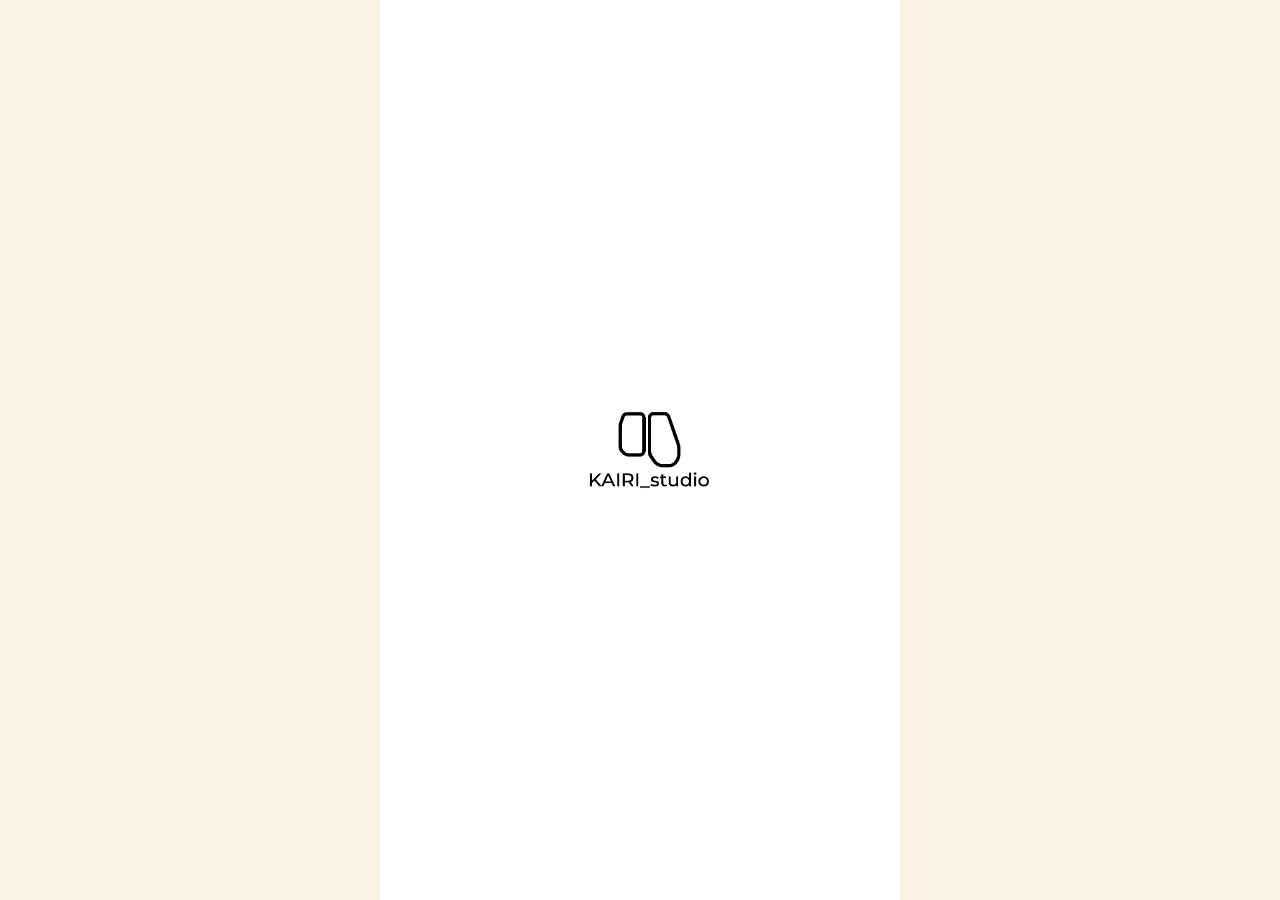
<file: index.html>
<!doctype html><html lang="ja"><head><meta charset="utf-8"><meta name="viewport" content="width=device-width,initial-scale=1,viewport-fit=cover"><meta name="theme-color" content="#faf3e3"><title>九九コレクト</title><link rel="manifest" href="manifest.webmanifest?v=homeicon1"><link rel="apple-touch-icon" sizes="180x180" href="./assets/app-icon/apple-touch-icon-v1.png"><link rel="icon" type="image/png" sizes="512x512" href="/castor-favicon.png"><meta name="apple-mobile-web-app-title" content="九九コレクト"><style>
:root{font-family:system-ui,-apple-system,sans-serif;color:#fff;background:#101629}*{box-sizing:border-box}body{margin:0}main{max-width:460px;margin:auto;min-height:100dvh;padding:22px 17px 95px;background:linear-gradient(#1d2c55,#101629 65%)}header{display:flex;justify-content:space-between;align-items:center}h1{font-size:23px;margin:0}.muted{color:#bac5e4;font-size:13px}.panel{background:#273657;border:1px solid #435477;border-radius:22px;padding:20px;margin:18px 0;box-shadow:0 8px 20px #0002}button{font:inherit;border:0;cursor:pointer;border-radius:15px;padding:14px 16px;background:#fff;color:#202b48;font-weight:800}button:disabled{opacity:.45}button{touch-action:manipulation}#question{overflow-wrap:anywhere}.choices button{overflow-wrap:anywhere} .line span{font-size:clamp(14px,4vw,18px)}.primary{background:#ffcb58;color:#392c14;width:100%}.choices{display:grid;grid-template-columns:1fr 1fr;gap:12px}.choices button{font-size:21px;min-height:68px}.row{display:flex;gap:8px;flex-wrap:wrap}.row button{flex:1;min-width:58px}.active{background:#ffcb58!important;color:#302814!important}.monster{text-align:center;font-size:92px;line-height:1.4}.big{text-align:center;font-size:33px;font-weight:900;margin:30px 0}.center{text-align:center}.line{padding:11px 13px;background:#354668;border-radius:12px;margin:7px 0;display:flex;justify-content:space-between;align-items:center}.line button{padding:7px 11px}nav{position:fixed;bottom:0;left:0;right:0;background:#17223c;display:flex;justify-content:center;padding:10px 5px max(10px,env(safe-area-inset-bottom));border-top:1px solid #405172}nav button{background:transparent;color:#cbd6ee;font-size:13px;min-width:85px;padding:10px}.hidden{display:none}.status{min-height:25px;color:#ffe28a;font-weight:700;text-align:center}.small{font-size:12px}.progress{height:9px;border-radius:9px;background:#485778;overflow:hidden}.progress span{display:block;background:#ffcc57;height:100%}.home-actions{display:grid;gap:14px;margin-top:24px}.secondary{width:100%;background:#b9dafc;color:#202b48}#home .monster{font-size:clamp(100px,30vw,150px);padding:22px 0}#danButtons{display:grid;grid-template-columns:repeat(3,minmax(0,1fr));gap:10px}#danButtons button{min-width:0;padding:16px 4px;font-size:16px}
:root{color:#554d40;background:#eee9db}main{background:#faf6e9}h1{font-size:24px}.muted{color:#81796b}.panel{background:#fffdf5;border:2px solid #d8ccb6;box-shadow:none}.primary{background:#e9c671;color:#514832;border:2px solid #9c8755}.secondary{background:#b5d0dc;color:#514d43;border:2px solid #819ca6}button{color:#554d40;background:#f0e9d9;border:2px solid #c7baa3}nav{background:#faf6e9;border-color:#d8ccb6}nav button{color:#655e51;border:0;min-width:70px}.progress{background:#e7dfce}.progress span{background:#a8c19a}.status{color:#657d57}.big{font-size:clamp(25px,7vw,33px)}.choices button{font-size:clamp(17px,5vw,21px);border-width:2px}.choices button:disabled{opacity:1}.eyebrow{font-size:12px;color:#827862;margin-top:24px}.machine{width:235px;margin:24px auto}.machine-glass{height:170px;background:#e2edf0;border:4px solid #6a6455;border-radius:75px 75px 12px 12px;display:grid;grid-template-columns:repeat(3,1fr);padding:24px 15px 10px;gap:0}.machine-glass span{font-size:53px;line-height:1;color:#c9b58d}.machine-glass span:nth-child(2n){color:#9ebbaa}.machine-glass span:nth-child(3n){color:#e1bd67}.machine-base{height:130px;border:4px solid #6a6455;border-top:0;background:#adc9d4;border-radius:0 0 24px 24px;display:grid;place-items:center;padding:10px}.handle{font-size:35px;border:3px solid #6a6455;background:#faf6e9;border-radius:50%;width:56px;height:56px;text-align:center}.chute{width:90px;height:23px;background:#686356;border-radius:16px 16px 5px 5px}.reward-friend{width:140px;margin:auto}.friend-card{background:#fffcf4;border:2px solid #dbcfb9;border-radius:20px;padding:12px 6px}.friend-card>svg{width:100px;max-width:100%}.friend-card p{font-size:13px}.friend-card button{font-size:11px;padding:9px 4px;width:100%}.unknown{font-size:65px;color:#c6bdad;padding:14px}.room{position:relative;height:340px;border:3px solid #a89b82;border-radius:24px;overflow:hidden;background:linear-gradient(#f3e8cb 0 72%,#d5ba8e 72%);margin:20px 0}.window{position:absolute;top:20px;left:18px;width:100px;height:115px;border:6px solid #a48a65;border-radius:40px 40px 12px 12px;background:#b4d4e4;color:white;font-size:60px;text-align:center}.shelf{position:absolute;right:25px;top:53px;border-bottom:9px solid #a48a65;font-size:40px;width:75px;text-align:center}.room-title{position:absolute;top:160px;width:100%;text-align:center;font-size:14px;color:#8b7c63}#roomFriends{position:absolute;bottom:20px;left:10%;width:80%;display:flex;justify-content:center;align-items:end;gap:4px}.room-friend{width:33%;max-width:100px;animation:sway 4s ease-in-out infinite}.room-friend:nth-child(2){animation-delay:-1s}.room-empty{text-align:center;color:#8a7a60;font-size:14px;line-height:1.7}#points{font-size:14px;background:#efe3c5;border-radius:20px;padding:8px} .home-actions{margin-top:16px}@keyframes sway{50%{transform:translateY(-3px) rotate(2deg)}}@media(prefers-reduced-motion:reduce){.room-friend{animation:none}}

html,body{height:100%;overflow:hidden}body{display:flex;justify-content:center;background:#e9e2d3}.app{position:relative;width:100%;max-width:460px;height:100dvh;min-height:0;padding:env(safe-area-inset-top) 0 0;display:flex;flex-direction:column;background:#faf6e9;overflow:hidden}.app>header{padding:12px 16px 0;flex-shrink:0}.app>p.muted{font-size:11px;margin:8px 16px 10px;flex-shrink:0}.app>section{flex:1;min-height:0;overflow:auto;padding:0 14px 12px;overscroll-behavior:contain}.app>section.hidden{display:none}nav{position:relative;flex-shrink:0;left:auto;right:auto;bottom:auto;width:100%;display:grid;grid-template-columns:repeat(4,minmax(0,1fr));padding:5px 4px max(5px,env(safe-area-inset-bottom));background:#f8f2df;border-top:2px solid #cdbb9d;z-index:10}nav button{min-width:0;width:100%;padding:7px 0;font-size:11px;line-height:1.4}.app>#home:not(.hidden){display:flex;flex-direction:column;padding:0;position:relative;background-image:url(./assets/companion-0.webp);background-size:100% 100%;background-repeat:no-repeat;overflow:hidden}#home .room{flex:1;min-height:0;height:auto;border:0;border-radius:0;background:none;margin:0;overflow:visible}#home #roomFriends{bottom:2%;left:12%;width:76%}.room-empty{background:#fff8e6dd;border:1px solid #c9b58e;padding:8px 16px;border-radius:16px;margin:0;font-size:13px}#home .home-actions{margin:0 14px 8px;gap:7px;display:grid;grid-template-columns:1fr 1fr;flex-shrink:0}#home .home-actions button{padding:11px 6px;font-size:13px;border:2px solid #8d7858;box-shadow:0 2px 0 #8d785833}#home .home-actions button:first-child{grid-column:1/-1}#home #saveStatus{margin:0;padding:0 8px 7px;font-size:9px;flex-shrink:0;color:#655b4b}.room-friend{max-width:110px}#quiz,#learn,#select,#gacha,#result,#collection{background:linear-gradient(#faf6e9ee,#faf6e9f5),url(./assets/companion-0.webp) center/cover}#quiz .panel{margin:8px 0 12px;padding:18px}#quiz .big{margin:22px 0}#quiz .choices button{min-height:58px;padding:10px 4px}#gacha .machine{width:190px;margin:14px auto}#gacha .machine-glass{height:135px;padding:16px 10px 4px}#gacha .machine-glass span{font-size:42px}#gacha .machine-base{height:95px}#gacha .handle{font-size:27px;width:44px;height:44px}#gacha .chute{height:15px}#gacha .panel{margin:10px 0;padding:12px}#gacha h2{margin:8px 0}#gacha .eyebrow{margin:12px 0 6px}#gacha p{margin:9px 0}#gacha>button{width:100%;padding:10px}#learn .panel{margin:8px 0;padding:14px}#learn h2{margin:8px 0}.line{margin:5px 0;padding:8px 10px}@media(max-height:700px){.app>header{padding-top:6px}h1{font-size:21px}.app>p.muted{margin:5px 16px 7px}#home .home-actions button{padding:9px 5px}#gacha .eyebrow{display:none}#gacha .machine{width:150px;margin:10px auto}#gacha .machine-glass{height:100px;padding-top:8px}#gacha .machine-glass span{font-size:31px}#gacha .machine-base{height:80px}#quiz .panel{padding:13px}#quiz .big{margin:17px 0}#quiz .choices button{min-height:51px}}

/* Preserve original artwork proportions. */
.app>#home:not(.hidden){background-size:contain;background-position:center center;background-color:#faf3e3}.app>header{min-height:67px;gap:8px;padding-top:6px}.art-logo{display:block;width:220px;max-width:66%;height:57px;margin:0}.art-label{display:block;aspect-ratio:3/4;width:76px;max-width:100%;margin:auto}.art-0{background-position:0% center}.art-1{background-position:33.333333% center}.art-2{background-position:66.666667% center}.art-3{background-position:100% center}nav{background:#f8eed5;border-top:3px solid #bba581;padding-top:3px}nav button{padding:2px 0;border-radius:18px;transition:background .2s}nav .art-label{width:66px;aspect-ratio:3/4}nav button[aria-current="page"]{background:#e5d7b6}#home .home-actions{display:grid;grid-template-columns:repeat(3,minmax(0,1fr));margin:0 12px 7px;gap:8px}#home .home-actions button:first-child{grid-column:auto}#home .home-actions button{background:#faf2dcf2;border:2px solid #967b50;padding:4px;box-shadow:0 3px 0 #a58c5d;border-radius:20px}#home .home-actions .art-label{width:72px;aspect-ratio:3/4}#home .room-empty{font-weight:700;color:#775b39}.app>p.muted{display:none}#points{border:2px solid #c2a976;font-weight:800;color:#795a31;background:#fff1c8;font-size:12px}button{border-radius:18px;border-color:#a78d60}h2,h3{color:#715333;font-weight:900;letter-spacing:.06em;text-shadow:1px 2px #f5dfb4}.choices button{border:3px solid #aa8d5d;box-shadow:0 3px #cfb88c;background:#fff4d8;font-weight:900}.line{background:#ede4cd;color:#665335}#quiz .big{color:#6b4b29;text-shadow:1px 2px #ead2a5}@media(max-height:700px){.app>header{min-height:52px}.art-logo{height:44px;width:185px}nav .art-label{width:49px}#home .home-actions .art-label{width:53px}#home .home-actions button{padding:2px}#home .home-actions{gap:6px;margin-bottom:6px}}
.art-label{clip-path:inset(0 9%)}.art-logo{background-size:145% auto}
/* Each complete illustration is fitted within its own box. No background crops. */
.art-logo{background:none!important;width:220px;max-width:65%;height:49px;display:flex;align-items:center;overflow:visible}.art-logo svg{display:block;width:100%;height:100%;overflow:hidden}.ui-picture{display:block;width:100%;height:100%;overflow:hidden;flex-shrink:0;pointer-events:none}.app>header{min-height:61px;padding:6px 14px;box-sizing:border-box;align-items:center}nav{height:88px;padding:5px 6px max(5px,env(safe-area-inset-bottom));gap:6px}nav button{height:100%;min-height:0;display:flex;align-items:center;justify-content:center;padding:3px 5px;overflow:hidden}nav .ui-picture{width:100%;height:100%;max-width:76px}#home .home-actions{gap:8px;margin:0 12px 9px;align-items:stretch}#home .home-actions button{height:94px;min-height:0;padding:6px 8px;display:flex;align-items:center;justify-content:center;overflow:hidden}#home .home-actions .ui-picture{max-width:88px;height:100%}#home #saveStatus{font-size:9px;padding-bottom:5px}#home #roomFriends{bottom:5%}#home .room-empty{margin:0;font-size:12px}#points{white-space:nowrap;flex-shrink:0;font-size:12px;padding:7px 9px}@media(max-height:740px){.app>header{min-height:53px;padding:5px 12px}.art-logo{height:41px;width:195px}nav{height:75px}#home .home-actions button{height:79px;padding:5px 6px}#home .home-actions{gap:6px;margin:0 10px 7px}}@media(max-height:610px){nav{height:65px}nav button{padding:2px 3px}.app>header{min-height:48px}.art-logo{height:36px;width:175px}#home .home-actions button{height:67px;padding:4px 5px}#home #saveStatus{display:none}}
/* Fill the room without distorting the artwork or showing inset image edges. */
.app>#home:not(.hidden){background-size:cover;background-position:center top;background-repeat:no-repeat}
/* Home navigation lives only in the bottom bar. */
#home .home-actions{display:none}
#home .room{flex:1;min-height:0}

/* Whole square composition scales uniformly to the available width; never cover-cropped. */
.app>#home:not(.hidden){background-image:none!important;background-color:#faf3e3;position:relative;isolation:isolate}
#home .room-art{position:absolute;bottom:0;left:0;width:100%;height:auto;max-height:100%;object-fit:contain;object-position:center bottom;display:block;z-index:-1;pointer-events:none;mask-image:linear-gradient(to bottom,transparent 0%,black 8%);-webkit-mask-image:linear-gradient(to bottom,transparent 0%,black 8%)}
#home .room{background:none;margin:0;border:0;flex:1;min-height:0}
#home #roomFriends{bottom:clamp(42px,15vw,69px);align-items:flex-end}
#home .room-empty{display:none}
#home #saveStatus{position:absolute;bottom:3px;left:0;right:0;margin:0;padding:3px;font-size:9px;pointer-events:none}

/* Keep the complete listen -> challenge flow inside the portrait content area. */
.app>#learn:not(.hidden){display:flex;flex-direction:column;gap:10px;overflow:hidden;padding:10px 14px 12px;background:#faf6e9;min-height:0}
.learn-heading{display:flex;align-items:center;justify-content:space-between;gap:12px;flex-shrink:0}
#learn .learn-heading h2{margin:0;font-size:24px;line-height:1.2;white-space:nowrap}
#learn .learn-heading button{padding:8px 12px;font-size:12px;line-height:1.2}
#learn .learn-instruction{margin:0;color:#81715b;font-size:12px;line-height:1.4;flex-shrink:0}
.learn-sounds{background:#fffdf5;border:2px solid #d8ccb6;border-radius:22px;padding:12px;display:flex;flex-direction:column;gap:8px;min-height:0;flex:0 1 auto}
#learn #lines{display:grid;grid-template-rows:repeat(3,minmax(0,1fr));gap:7px;min-height:0}
#learn .line{margin:0;padding:6px 10px;background:#ede6cf;border-radius:13px;min-height:42px;gap:8px}
#learn .line span{font-size:clamp(14px,4vw,18px);line-height:1.25;overflow-wrap:anywhere}
#learn .line button{flex-shrink:0;width:42px;height:34px;padding:3px 6px;border:2px solid #ad9465;border-radius:12px;background:#faf1d8;display:grid;place-items:center}
#learn .line button svg{width:26px;height:26px;display:block}
#learn .all-sounds{height:40px;min-height:34px;padding:5px 10px;display:flex;align-items:center;justify-content:center;gap:7px;background:#e8cd84;border:2px solid #a28b58;font-size:14px;flex-shrink:0}
.all-sounds svg{height:25px;width:25px}
.learn-pages{display:grid;grid-template-columns:1fr auto 1fr;gap:10px;align-items:center;flex-shrink:0}
.learn-pages button{padding:9px 4px;font-size:13px;line-height:1.1}
#learn #groupLabel{margin:0;font-size:12px;color:#84755f;white-space:nowrap}
.challenge-card{border:2px solid #c9af74;background:#fff3d2;border-radius:20px;padding:10px;flex-shrink:0;margin-top:auto;box-shadow:0 3px #e8d9b7}
.point-explanation{margin:0 0 7px;display:flex;align-items:center;justify-content:center;gap:6px;line-height:1.2;color:#77552b;font-size:13px}
.point-explanation b{font-size:22px;color:#765329}
.point-coin{width:27px;height:27px;flex-shrink:0}
.challenge-button{display:flex;align-items:center;justify-content:center;gap:12px;min-height:43px;padding:10px 7px;font-size:16px;background:#e9c46b;border:2px solid #947748;box-shadow:0 2px #b49a65}
#learn .gacha-progress{margin:7px 0 0;text-align:center;font-size:11px;line-height:1.3;color:#8b7656}
.quiz-reward{display:flex;align-items:center;justify-content:center;gap:6px;font-size:13px;color:#80602e;background:#fff0bf;border-radius:14px;padding:7px;margin:10px 0 16px}
#quiz .status{font-size:16px;color:#667d4f;line-height:1.35}
@media(max-height:740px){.app>#learn:not(.hidden){gap:7px;padding:7px 12px 9px}.learn-sounds{padding:9px;gap:7px}#learn .line{min-height:39px;padding:5px 9px}#learn .learn-heading h2{font-size:22px}.challenge-card{padding:9px}.challenge-button{font-size:15px;min-height:42px}}
@media(max-height:610px){.app>#learn:not(.hidden){gap:6px;padding:5px 10px 8px}#learn .learn-instruction{font-size:11px}.learn-sounds{padding:7px;gap:5px}#learn #lines{gap:5px}#learn .line{min-height:35px;padding:4px 8px}#learn .line span{font-size:14px}#learn .line button{height:29px;width:36px}#learn .line button svg{height:22px;width:22px}#learn .all-sounds{height:33px;min-height:33px;font-size:13px}.learn-pages button{padding:7px 4px}.challenge-card{padding:7px}.point-explanation{font-size:12px;margin-bottom:5px}.point-explanation b{font-size:20px}.challenge-button{font-size:14px;min-height:38px;padding:8px 4px}#learn .gacha-progress{margin-top:5px;font-size:10px}}

/* One connected two-step path, with the primary action at the top of each step. */
.app>#learn:not(.hidden){gap:8px;justify-content:flex-start}
#learn .learn-sounds{flex:0 1 auto;border:2px solid #b2c3a2;background:#f9fcf3;padding:11px;gap:8px}
#learn .step-action{height:auto;min-height:58px;padding:7px 10px;gap:9px;justify-content:flex-start;border-radius:17px;text-align:left;width:100%;box-sizing:border-box}
#learn .all-sounds{background:#dce8ca;border-color:#93a77c;color:#526441}
.step-number{width:35px;height:35px;border:2px solid #8da170;background:#fbfff2;border-radius:50%;font-size:25px;line-height:31px;font-weight:900;text-align:center;flex-shrink:0;box-shadow:0 2px #b0bf96;color:#617b49}
.step-copy{display:flex;flex-direction:column;gap:3px;flex:1;min-width:0}
.step-copy small{font-size:10px;letter-spacing:.08em;line-height:1}
.step-copy strong{font-size:17px;line-height:1.2;white-space:nowrap}
#learn .all-sounds>svg{width:27px;height:27px;flex-shrink:0}
#learn .learn-instruction{text-align:center;font-size:11px;line-height:1.2;margin:0;color:#7c886e}
#learn .learn-pages{gap:9px;margin-top:0}
#learn .learn-pages button{padding:8px 4px;background:#f4f5e9}
.step-connector{height:23px;min-height:16px;display:flex;align-items:center;justify-content:center;flex:0 1 23px;margin:-3px 0}
.step-connector svg{display:block;height:100%;width:74px}
#learn .challenge-card{margin-top:0;padding:10px;border:2px solid #c9af74}
#learn .challenge-button{box-shadow:0 2px #c2a464;background:#ecd08a;color:#76542c}
#learn .challenge-button .step-number{background:#fffbec;border-color:#b19455;color:#906c2b;box-shadow:0 2px #d7bc7b}
#learn .point-explanation{margin:11px 0 0;font-size:12px}
#learn .point-explanation b{font-size:21px}
#learn .point-coin{width:23px;height:23px}
#learn .gacha-progress{font-size:10px;margin:5px 0 0}
@media(max-height:740px){.app>#learn:not(.hidden){gap:7px}#learn .learn-sounds{padding:9px;gap:7px}#learn .step-action{min-height:53px;padding:6px 8px}.step-copy strong{font-size:16px}#learn .challenge-card{padding:9px}.step-connector{height:20px;flex-basis:20px}}
@media(max-height:610px){.app>#learn:not(.hidden){gap:5px}#learn .learn-sounds{padding:7px;gap:5px}#learn .step-action{min-height:46px;padding:5px 7px;gap:8px}.step-number{width:30px;height:30px;font-size:22px;line-height:26px}.step-copy small{font-size:9px}.step-copy strong{font-size:14px}.step-copy{gap:2px}#learn .learn-instruction{font-size:10px}#learn .learn-pages button{padding:6px 4px}.step-connector{height:17px;flex-basis:17px}#learn .challenge-card{padding:7px}#learn .point-explanation{margin-top:7px;font-size:11px}#learn .point-explanation b{font-size:19px}#learn .gacha-progress{margin-top:4px}}
#speechStatus{min-height:14px;line-height:14px;font-size:11px;color:#6b824c;font-weight:800}#speechStatus:empty{display:none}#learn .line.is-speaking{background:#e1edc6;outline:2px solid #90a66a}#learn .line.is-speaking button{background:#c2d899;color:#536b38;font-size:11px}.all-sounds.is-speaking{outline:3px solid #91a76a;outline-offset:2px}.line.is-speaking span{font-weight:800}.reading-copy{display:flex;flex-direction:column;gap:3px;min-width:0}#learn .reading-copy span{display:block}#learn .reading-equation{font-size:12px;line-height:1.2;color:#867656;letter-spacing:.05em;font-weight:600}#learn .line{min-height:53px}.quiz-equation{text-align:center;color:#8c7552;font-size:20px;font-weight:700;letter-spacing:.08em;margin:-10px 0 15px}#quiz .big{margin:20px 0 18px}@media(max-height:740px){#learn .line{min-height:49px}}@media(max-height:610px){#learn .line{min-height:43px;padding:3px 8px}.reading-copy{gap:1px}#learn .reading-equation{font-size:10px}#learn .reading-copy span{font-size:13px}#learn .learn-sounds{gap:4px}#learn #lines{gap:4px}.quiz-equation{font-size:17px;margin-bottom:10px}#quiz .big{margin:14px 0 15px}}
/* Playback never changes the flow or lets reading rows spill onto page controls. */
#speechStatus{display:block!important;flex:0 0 15px;height:15px;min-height:15px;line-height:15px;font-size:10px;margin:0}
#speechStatus:empty{visibility:hidden}
#learn .learn-sounds{flex:0 0 auto;gap:7px}
#learn #lines{display:flex;flex-direction:column;gap:7px;min-height:auto;flex:0 0 auto}
#learn .line{flex:0 0 auto;height:auto;min-height:54px;box-sizing:border-box;outline:none}
#learn .line.is-speaking{outline:none;box-shadow:inset 0 0 0 2px #90a66a}
#learn .line.is-speaking span{font-weight:inherit}
#learn .all-sounds.is-speaking{outline:none;box-shadow:inset 0 0 0 2px #91a76a}
#learn .learn-pages{flex:0 0 auto;margin-top:4px}
#learn .line button{font-size:11px;white-space:nowrap}
@media(max-height:740px){.app>#learn:not(.hidden){gap:5px;padding-top:5px;padding-bottom:7px}#learn .learn-sounds{padding:8px;gap:6px}#learn #lines{gap:6px}#learn .line{min-height:48px}#learn .learn-pages{margin-top:3px}}
@media(max-height:650px){.app>#learn:not(.hidden){gap:4px;padding:4px 10px 6px}#learn .learn-heading h2{font-size:21px}#learn .learn-heading button{padding:6px 9px}#learn .learn-sounds{padding:7px;gap:4px}#learn .step-action{min-height:43px;padding:4px 7px}#learn #lines{gap:4px}#learn .line{min-height:43px;padding:4px 8px}#learn .reading-copy span{font-size:13px;line-height:16px}#learn .reading-equation{font-size:10px;line-height:12px}.reading-copy{gap:1px}#learn .learn-pages{margin-top:3px}#learn .learn-pages button{padding:6px 4px}#learn .learn-instruction{font-size:10px}.step-connector{height:15px;flex-basis:15px}#learn .challenge-card{padding:7px}#learn .point-explanation{margin-top:6px;font-size:11px}#learn .point-explanation b{font-size:19px}#learn .gacha-progress{font-size:10px;margin-top:4px}.step-copy strong{font-size:14px}.step-copy small{font-size:9px}.step-number{height:29px;width:29px;line-height:25px;font-size:21px}}

/* Readable text uses the spare vertical room; very short viewports stay compact. */
#learn .reading-copy span{font-size:18px;line-height:1.3}
#learn .reading-equation{font-size:13px;line-height:1.2}
#learn .line{min-height:55px}
@media(min-height:600px) and (max-height:740px){#learn .reading-copy span{font-size:17px;line-height:1.25}#learn .reading-equation{font-size:12px}#learn .line{min-height:51px}}
@media(max-height:599px){#learn .reading-copy span{font-size:14px;line-height:17px}#learn .reading-equation{font-size:11px;line-height:12px}#learn .line{min-height:45px}}
.window-weather{position:absolute;bottom:0;left:0;width:100%;height:auto;max-height:100%;aspect-ratio:1;pointer-events:none;z-index:0;overflow:hidden}
#home .room{z-index:1}
#home #saveStatus{z-index:1}
.cloud-drift{animation:window-cloud-drift 43s linear infinite;animation-delay:-26s;animation-play-state:paused}
.cloud-drift-small{animation-duration:56s;animation-delay:-8s;opacity:.9}
#home:not(.hidden) .cloud-drift{animation-play-state:running}
@keyframes window-cloud-drift{from{transform:translateX(-450px)}to{transform:translateX(220px)}}
@media(prefers-reduced-motion:reduce){.cloud-drift{animation:none;transform:translateX(0)}.cloud-drift-small{display:none}}
.gacha-art-stage{display:flex;align-items:center;justify-content:center;height:clamp(170px,32dvh,290px);margin:10px auto;flex-shrink:0}.gacha-machine-art{display:block;width:auto;height:100%;max-width:100%;object-fit:contain;filter:drop-shadow(0 5px 0 #bca57833)}@media(max-height:650px){.gacha-art-stage{height:170px;margin:6px auto}#gacha .eyebrow{display:none}#gacha h2{font-size:22px;margin:6px 0}#gacha .panel{padding:10px;margin:8px 0}}@media(max-height:570px){.gacha-art-stage{height:145px}}.gacha-art-stage{height:clamp(200px,39dvh,350px);margin:6px auto}@media(max-height:650px){.gacha-art-stage{height:210px;margin:4px auto}}@media(max-height:570px){.gacha-art-stage{height:175px}}@media(max-height:500px){.gacha-art-stage{height:145px}}.gacha-art-stage{height:clamp(280px,54.6dvh,490px);margin:6px auto}@media(max-height:650px){.gacha-art-stage{height:294px;margin:4px auto}}@media(max-height:570px){.gacha-art-stage{height:245px}}@media(max-height:500px){.gacha-art-stage{height:203px}}
.character-art{display:block;width:100%;height:auto;overflow:visible}.friend-card>svg{width:100%;height:140px;object-fit:contain}.reward-friend{width:150px}.reward-friend .character-art{height:170px}#roomFriends{left:5%!important;width:90%!important;height:125px;display:block!important;bottom:clamp(35px,13vw,60px)!important;pointer-events:none}.room-friend{position:absolute;bottom:0;left:0;width:clamp(70px,21vw,96px)!important;max-width:none;animation:none!important;will-change:transform}.walk-facing{transform-origin:center bottom}.room-friend .character-art{width:100%;height:115px}.walk-body{transform-origin:650px 1100px}.walk-body,.walk-foot{animation:none}.is-walking .walk-body{animation:character-body .64s ease-in-out infinite}.is-walking .walk-foot-left{animation:character-foot .64s ease-in-out infinite}.is-walking .walk-foot-right{animation:character-foot .64s ease-in-out infinite reverse}@keyframes character-body{0%,100%{transform:translateY(0) rotate(-.5deg)}50%{transform:translateY(-7px) rotate(.5deg)}}@keyframes character-foot{0%,100%{transform:translate(0,0)}25%{transform:translate(6px,-10px)}50%{transform:translate(0,0)}75%{transform:translate(-6px,0)}}@media(prefers-reduced-motion:reduce){.is-walking .walk-body,.is-walking .walk-foot{animation:none}}@media(max-height:610px){.room-friend .character-art{height:95px}#roomFriends{height:100px}.friend-card>svg{height:110px}}
.room-friend:not(.is-walking) .walking-art{transform-origin:50% 100%;animation:character-breathe 3s ease-in-out infinite}.room-friend:nth-child(2) .walking-art{animation-delay:-1s}.room-friend:nth-child(3) .walking-art{animation-delay:-2s}.is-walking .walking-art{animation:character-step .72s ease-in-out infinite;transform-origin:50% 100%}@keyframes character-breathe{0%,100%{transform:scale(1,1)}50%{transform:scale(1.015,1.028)}}@keyframes character-step{0%,50%,100%{transform:translateY(0)}25%,75%{transform:translateY(-.65px)}}@media(prefers-reduced-motion:reduce){.room-friend .walking-art{animation:none!important}}.continuous-side{display:none}.is-walking .continuous-side{display:block}.is-walking .rest-pose{display:none}.is-walking .near-leg{animation:smooth-stride .84s ease-in-out infinite}.is-walking .far-leg{animation:smooth-stride .84s ease-in-out infinite;animation-delay:-.42s}.is-walking .walking-art{animation:none!important}@keyframes smooth-stride{0%,100%{transform:translateX(-6px) rotate(-5deg)}25%{transform:translate(0,-4px)}50%{transform:translateX(6px) rotate(5deg)}75%{transform:translate(0,0)}}@media(prefers-reduced-motion:reduce){.smooth-leg{animation:none!important}}#home #roomFriends{left:8%!important;width:84%!important}.puppet-art{overflow:visible!important}.room-friend .puppet-art{animation:none!important}.rig-foot,.rig-body{animation:none!important}.rarity-tag{display:inline-flex;align-items:center;justify-content:center;gap:4px;padding:5px 8px;border:2px solid #ab9270;border-radius:999px;background:#f0e6d2;color:#725536;font-size:11px;font-weight:800;line-height:1.2;white-space:nowrap}.rarity-tag svg{width:12px;height:12px;flex:none}.rarity-r{background:#e4eff2;color:#486879;border-color:#87a5b1}.rarity-sr{background:#e8efce;color:#61713c;border-color:#9da96f}.rarity-lr{background:linear-gradient(135deg,#fff6cd,#f1d78d);color:#80601e;border-color:#b9954a}.friend-card.card-lr{border-color:#b9954a;background:#fff9e8;box-shadow:0 3px 0 #e1cb96}.friend-card.card-sr{border-color:#9da96f}.friend-card>p{margin:6px 0 10px}.friend-card .rarity-tag{max-width:100%;box-sizing:border-box}.friend-card>svg{margin-top:4px}
/* Small illustrated effects, anchored independently of character facing. */
.friend-effects{position:absolute;inset:0;pointer-events:none;z-index:2;transition:opacity .45s;}
.friend-effects svg{display:block;width:100%;height:115px;overflow:visible;}
.friend-effects .fx-particle{transform-box:fill-box;transform-origin:center;opacity:0;}
.fx-hoshi .fx-particle{animation:fx-star-rise 7s ease-in-out infinite;animation-delay:var(--fx-delay,0s)}
.is-walking .fx-hoshi{opacity:0}
.fx-tsuki{opacity:0}.is-walking .fx-tsuki{opacity:1}
.fx-tsuki .fx-particle{animation:fx-blue-trail 2.6s ease-out infinite;animation-delay:var(--fx-delay,0s)}
[data-facing="left"] .fx-tsuki svg{transform:scaleX(-1)}
.fx-niji .fx-rainbow{opacity:0;transform-box:fill-box;transform-origin:center bottom;animation:fx-rainbow 9s ease-in-out infinite;animation-delay:-1.4s}
.fx-komo .fx-particle{animation:fx-leaf-drift 8s ease-in-out infinite;animation-delay:var(--fx-delay,0s)}
.fx-yoru .fx-particle{animation:fx-twinkle 6s ease-in-out infinite;animation-delay:var(--fx-delay,0s)}
.fx-yoru .fx-belly{opacity:0;animation:fx-belly-glow 6s ease-in-out infinite;animation-delay:-1.2s}
[data-direction="back"] .fx-belly{display:none}
#home.hidden .friend-effects *{animation-play-state:paused!important}
@keyframes fx-star-rise{0%,7%{opacity:0;transform:translate(0,5px) scale(.4) rotate(-12deg)}15%{opacity:.9}34%{opacity:.7}46%,100%{opacity:0;transform:translate(5px,-19px) scale(.9) rotate(20deg)}}
@keyframes fx-blue-trail{0%{opacity:0;transform:translate(8px,-1px) scale(.5)}15%{opacity:.8}75%{opacity:.3}100%{opacity:0;transform:translate(-19px,3px) scale(.2)}}
@keyframes fx-rainbow{0%,7%{opacity:0;transform:translateY(6px) scale(.85)}17%,35%{opacity:.85;transform:translateY(0) scale(1)}49%,100%{opacity:0;transform:translateY(-5px) scale(1.03)}}
@keyframes fx-leaf-drift{0%{opacity:0;transform:translate(0,-8px) rotate(-25deg)}12%{opacity:.85}42%{opacity:.7;transform:translate(9px,8px) rotate(25deg)}65%,100%{opacity:0;transform:translate(-3px,27px) rotate(65deg)}}
@keyframes fx-twinkle{0%,8%{opacity:0;transform:scale(.3) rotate(-12deg)}18%{opacity:.95;transform:scale(1) rotate(0deg)}29%{opacity:.35;transform:scale(.6)}39%{opacity:.8;transform:scale(.9)}49%,100%{opacity:0;transform:scale(.2) rotate(15deg)}}
@keyframes fx-belly-glow{0%,8%,50%,100%{opacity:0}21%,34%{opacity:.52}}
@media(max-height:700px){.friend-effects svg{height:95px}}
@media(prefers-reduced-motion:reduce){.friend-effects{display:none}}

/* Original prismatic foil finishes, kept behind artwork and labels. */
.friend-card{position:relative;isolation:isolate;overflow:hidden}
.friend-card>*{position:relative;z-index:2}
.friend-card.card-r,.friend-card.card-sr,.friend-card.card-lr{border-width:3px;box-shadow:inset 0 0 0 2px #ffffffa6,0 3px 0 #6a4b3033}
.friend-card.card-r{--foil-a:#f8ffff;--foil-b:#9faebb;--foil-c:#d0dce4;--foil-d:#ffffff;--foil-glint:#c4b9f5;background:#d2dce4;border-color:#8397aa}
.friend-card.card-sr{--foil-a:#fff4a5;--foil-b:#c58a29;--foil-c:#edbc48;--foil-d:#fff6c0;--foil-glint:#e5a465;background:#ebbc48;border-color:#ae7824}
.friend-card.card-lr{--foil-a:#ffac7f;--foil-b:#9c243a;--foil-c:#dc4c4c;--foil-d:#ffdb9e;--foil-glint:#da76b1;background:#d65050;border-color:#a52f37}
.friend-card.card-r::before,.friend-card.card-sr::before,.friend-card.card-lr::before{content:"";position:absolute;inset:0;z-index:0;pointer-events:none;background-image:linear-gradient(125deg,#ffffff75,transparent 28%,var(--foil-glint) 50%,transparent 72%,#ffffff65),repeating-conic-gradient(from 45deg,var(--foil-a) 0deg 50deg,var(--foil-b) 50deg 95deg,var(--foil-c) 95deg 180deg,var(--foil-d) 180deg 230deg,var(--foil-c) 230deg 285deg,var(--foil-b) 285deg 360deg);background-size:100% 100%,26px 26px;opacity:.9}
.friend-card.card-r::after,.friend-card.card-sr::after,.friend-card.card-lr::after{content:"";position:absolute;inset:0;z-index:1;pointer-events:none;background:linear-gradient(115deg,transparent 32%,#ffffff15 42%,#fffdeba6 49%,#d2e9ff55 52%,transparent 62%);background-size:280% 100%;animation:foil-sweep 9s ease-in-out infinite;opacity:.65}
.friend-card:nth-child(3n)::after{animation-delay:-3s}.friend-card:nth-child(3n + 1)::after{animation-delay:-6s}
.friend-card.card-r>p,.friend-card.card-sr>p,.friend-card.card-lr>p{width:fit-content;max-width:100%;margin:6px auto 10px;padding:3px 8px;border-radius:10px;background:#fff9e9ed;color:#533b29;font-weight:800;box-sizing:border-box}
.friend-card .rarity-tag{background:#fff8e9f2;text-shadow:none;box-shadow:0 1px 3px #593e2533}
.friend-card .rarity-lr{color:#a52f37;border-color:#a52f37}.friend-card .rarity-sr{color:#8e601a;border-color:#a77824}
.friend-card button{background:#fff9e9f2;border-color:#8d7757}.friend-card button:disabled{opacity:.75}
@keyframes foil-sweep{0%,15%{background-position:110% 0}65%,100%{background-position:-10% 0}}
/* Canvas silhouette aura, using the same layered bloom approach as Sengoku Yokai. */
.room-friend .walk-facing{position:relative;z-index:1}
.hbk-canvas{position:absolute;top:0;left:0;width:100%;height:115px;object-fit:contain;pointer-events:none;z-index:0}
@media(max-height:610px){.hbk-canvas{height:95px}}
.fx-tsuki .fx-particle{filter:drop-shadow(0 0 1.5px #fff5d8)}
@keyframes fx-blue-trail{0%{opacity:0;transform:translate(8px,-1px) scale(1)}15%{opacity:1}70%{opacity:.85}100%{opacity:0;transform:translate(-23px,1px) scale(.45)}}
@media(prefers-reduced-motion:reduce){.friend-card::after{animation:none!important}.room-friend[data-character="3"] .puppet-art,.room-friend[data-character="4"] .puppet-art,.room-friend[data-character="5"] .puppet-art{filter:drop-shadow(0 0 2px #e84b35)}}

/* Shared mobile interaction policy for every screen and dynamic card. */
html,body{touch-action:manipulation;-webkit-text-size-adjust:100%}
body,body *{-webkit-user-select:none;user-select:none;-webkit-touch-callout:none}
img,svg{-webkit-user-drag:none}
/* Room membership is distinct from rarity foil colours. */
.friend-card.in-room{outline:4px solid #39745e;outline-offset:-1px}
.friend-card .room-badge{position:relative;z-index:2;display:block;padding:7px 3px;margin:0 0 7px;border-radius:10px;background:#28624d;color:#fff;font-size:12px;font-weight:900;line-height:1.4}
.friend-card.in-room button{background:#e1eee5;color:#265940;border-color:#39745e}
.clear-room{width:100%;font-size:13px;padding:10px;margin:0 0 4px;background:#fff9eb;border:2px solid #a78d60}
.room-action-status{font-size:12px;color:#28624d;min-height:17px;margin:3px 0 10px;text-align:center}

/* Membership decorations must never participate in card layout. */
.friend-card.in-room{outline:none;box-shadow:inset 0 0 0 4px #39745e}
.friend-card .room-badge{position:absolute;top:34px;right:5px;left:auto;z-index:3;width:auto;max-width:calc(100% - 10px);margin:0;padding:3px 6px;font-size:10px;line-height:1.3;pointer-events:none;box-shadow:0 1px 3px #163c2b44}

/* Each SR has its own lightweight SVG motif and motion, outside the face. */
.friend-effects .sr-particle{transform-box:fill-box;transform-origin:center center;animation-delay:var(--sr-delay,0s);will-change:transform,opacity}
.fx-bloom .sr-particle{animation:sr-bloom 5.6s ease-in-out infinite;animation-delay:var(--sr-delay)}
.fx-snow .sr-particle{animation:sr-snow 5.2s linear infinite;animation-delay:var(--sr-delay);filter:drop-shadow(0 0 1px #fff9e6)}
.fx-firefly .sr-particle{animation:sr-firefly 5.4s ease-in-out infinite;animation-delay:var(--sr-delay)}
.fx-coral .sr-particle{animation:sr-bubble 4.5s ease-out infinite;animation-delay:var(--sr-delay)}
.sr-reef{animation:sr-reef 4s ease-in-out infinite;transform-origin:87px 105px}
.sr-gust{animation:sr-wind 3.8s ease-in-out infinite}
.fx-water .sr-particle{animation:sr-splash 3.5s ease-out infinite;animation-delay:var(--sr-delay)}
.sr-ripple{animation:sr-ripple 3.2s ease-out infinite;transform-origin:50px 112px}
.sr-ripple-second{animation-delay:-1.6s}
.fx-ember .sr-particle{animation:sr-ember 3.2s ease-out infinite;animation-delay:var(--sr-delay)}
.fx-dream .sr-particle{animation:sr-dream 6s ease-in-out infinite;animation-delay:var(--sr-delay)}
.fx-dream .fx-particle{animation:fx-twinkle 5s ease-in-out infinite;animation-delay:var(--fx-delay)}
.is-walking .fx-hoshi{opacity:.9}
@keyframes sr-bloom{0%,100%{opacity:.15;transform:translateY(4px) scale(.7)}40%{opacity:.95;transform:translateY(-4px) scale(1)}75%{opacity:.7;transform:translateY(-9px) scale(.9)}}
@keyframes sr-snow{0%{opacity:0;transform:translate(-3px,-12px)}18%,65%{opacity:.95}100%{opacity:0;transform:translate(5px,17px)}}
@keyframes sr-firefly{0%,100%{opacity:.35;transform:translate(0,4px)}30%{opacity:1;transform:translate(5px,-5px)}65%{opacity:.6;transform:translate(-3px,-1px)}}
@keyframes sr-bubble{0%{opacity:0;transform:translate(0,12px) scale(.7)}20%{opacity:.9}80%{opacity:.7}100%{opacity:0;transform:translate(5px,-17px) scale(1.1)}}
@keyframes sr-reef{50%{opacity:.6;transform:rotate(7deg)}}
@keyframes sr-wind{0%,100%{opacity:.3;transform:translateX(-3px)}50%{opacity:1;transform:translateX(4px)}}
@keyframes sr-splash{0%{opacity:0;transform:translate(0,6px) scale(.5)}22%{opacity:1;transform:translate(0,-5px) scale(1)}75%{opacity:.75}100%{opacity:0;transform:translate(3px,5px) scale(.6)}}
@keyframes sr-ripple{0%{opacity:0;transform:scale(.5)}25%{opacity:.75}100%{opacity:0;transform:scale(1.12)}}
@keyframes sr-ember{0%{opacity:0;transform:translate(0,8px) scale(.7)}20%{opacity:1}70%{opacity:.8}100%{opacity:0;transform:translate(4px,-17px) scale(.3)}}
@keyframes sr-dream{0%,100%{opacity:.3;transform:translate(0,3px) rotate(-4deg)}50%{opacity:1;transform:translate(2px,-5px) rotate(5deg)}}
@media(prefers-reduced-motion:reduce){.friend-effects .sr-particle,.sr-gust,.sr-ripple,.sr-reef{animation:none!important;will-change:auto}}

/* LR companions combine an individual motif with a coloured silhouette aura. */
.fx-kairi .lr-slashes{animation:lr-slash 3.8s ease-in-out infinite}
.fx-sota .sr-particle{animation:lr-electric 3.4s ease-in-out infinite;animation-delay:var(--sr-delay)}
.lr-sound{animation:lr-sound 3s ease-in-out infinite}
.fx-thunder .sr-particle{animation:lr-electric 2.9s ease-in-out infinite;animation-delay:var(--sr-delay)}
.fx-phoenix .sr-particle{animation:lr-feather 5s ease-in-out infinite;animation-delay:var(--sr-delay)}
.lr-dawn{animation:lr-dawn 4.6s ease-in-out infinite;transform-origin:50px 110px}
.lr-comet{animation:lr-comet 4.8s ease-in-out infinite}
.fx-comet .fx-particle{animation:fx-twinkle 4s ease-in-out infinite;animation-delay:var(--fx-delay)}
.fx-amber .sr-particle{animation:lr-amber 5.5s ease-in-out infinite;animation-delay:var(--sr-delay)}
.fx-amber .fx-particle{animation:fx-twinkle 5s ease-in-out infinite;animation-delay:var(--fx-delay)}
@keyframes lr-slash{0%,100%{opacity:.2;transform:translate(-2px,3px)}45%{opacity:.9;transform:translate(1px,-2px)}75%{opacity:.5}}
@keyframes lr-electric{0%,100%{opacity:.3;transform:translateY(2px) scale(.85)}35%{opacity:1;transform:translateY(-2px) scale(1)}65%{opacity:.6;transform:translateY(0) scale(.9)}}
@keyframes lr-sound{0%,100%{opacity:.35;transform:scale(.98)}50%{opacity:.95;transform:scale(1.04)}}
@keyframes lr-feather{0%,100%{opacity:.3;transform:translate(0,5px) rotate(-8deg)}40%{opacity:.95;transform:translate(3px,-8px) rotate(12deg)}75%{opacity:.6;transform:translate(-2px,-13px) rotate(20deg)}}
@keyframes lr-dawn{0%,100%{opacity:.3;transform:scaleX(.85)}50%{opacity:.85;transform:scaleX(1.1)}}
@keyframes lr-comet{0%,100%{opacity:.25;transform:translate(-2px,-3px)}55%{opacity:1;transform:translate(12px,4px)}}
@keyframes lr-amber{0%,100%{opacity:.45;transform:translateY(3px) rotate(-4deg)}50%{opacity:1;transform:translateY(-6px) rotate(5deg)}}
@media(prefers-reduced-motion:reduce){.lr-slashes,.lr-sound,.lr-dawn,.lr-comet,.fx-sota .sr-particle,.fx-thunder .sr-particle,.fx-phoenix .sr-particle,.fx-amber .sr-particle{animation:none!important}}

.collection-filter{display:grid;grid-template-columns:1.5fr 1fr;gap:8px;margin:12px 0}
.collection-filter button{font-size:12px;padding:10px 5px;min-width:0}
.collection-filter button[aria-pressed="true"]{background:#e5c878;border-color:#91733c;color:#533e20}
.rarity-group{grid-column:1/-1;display:flex;justify-content:space-between;align-items:center;gap:6px;margin:12px 0 0;padding:9px 10px;border:2px solid #b6b29c;border-radius:12px;font-size:13px;letter-spacing:0;text-shadow:none;background:#e3ead8;color:#4d6544}
.rarity-group small{font-size:11px;white-space:nowrap}
.rarity-group.group-lr{background:#f8d5cc;border-color:#b97068;color:#843c3d}
.rarity-group.group-sr{background:#f7e5ac;border-color:#b99a53;color:#806024}
.rarity-group.group-r{background:#e1e9ef;border-color:#92a6b5;color:#4c6374}
.collection-empty{grid-column:1/-1;text-align:center;font-size:13px;line-height:1.8;padding:25px 8px;color:#7c6c51}

/* Match effects to the actual home sprite height at every viewport height. */
.room-friend .friend-effects svg{height:100%}
</style><link rel="stylesheet" href="./polish.css?v=viewport-fit1"><link rel="preload" as="image" href="./assets/kairi-studio-logo.png"><link rel="preload" as="image" href="./assets/companion-3.webp"><link rel="stylesheet" href="./finishing.css?v=tutorial1"><link rel="stylesheet" href="./audio.css?v=uploaded1"><script defer src="https://kairi-studio.github.io/castor/analytics.js?v=family1" data-site="kuku-collect"></script><meta name="description" content="1〜9の段の九九を聞いて唱え、穴うめで確かめながら仲間を集める無料の学習ゲーム。">
<style>
a.title-guide{display:inline-flex;align-items:center;justify-content:center;box-sizing:border-box;min-height:32px;padding:4px 10px;border-radius:8px;font-size:13px;font-weight:650;line-height:1.35;text-align:center;text-decoration:underline;text-underline-offset:3px;white-space:nowrap}
a.title-guide:focus-visible{outline:2px solid currentColor;outline-offset:2px}
#titleScreen .title-guide{justify-self:center;color:#67472a;background:#fff9e8ed;border:1px solid #b79a6f}
</style>
</head><body class="booting"><svg width="0" height="0" aria-hidden="true" style="position:absolute;pointer-events:none"><defs><image id="ui-sheet" width="2172" height="724" href="./assets/companion-1.webp"/><image id="ui-logo" width="1842" height="854" href="./assets/companion-2.webp"/></defs></svg><div id="gameViewport"><main class="app"><header><h1 class="art-logo" aria-label="九九コレクト"><svg viewBox="35 198 1787 453" preserveAspectRatio="xMidYMid meet" aria-hidden="true"><use href="#ui-logo"/></svg></h1><span id="points">⭐ 0</span><span id="pointGain" class="point-gain" hidden aria-hidden="true"></span></header><p class="muted">きいて、おぼえて、なかまとくらそう。</p>
<section id="home" tabindex="-1"><img class="room-art" src="./assets/companion-3.webp" width="1254" height="1254" alt="窓とサボテン、青いラグのあるおへや"><svg class="window-weather" viewBox="0 0 1254 1254" aria-hidden="true" focusable="false"><defs><clipPath id="windowSkyClip"><path d="M152 319V245C152 173 221 132 304 131V319Z"/><path d="M331 131H374C466 131 509 173 509 245V319H331Z"/></clipPath></defs><g clip-path="url(#windowSkyClip)"><rect x="150" y="129" width="362" height="192" fill="#91c8f9"/><g class="cloud-drift"><path d="M386 255C386 238 405 224 427 226C431 203 448 187 472 187C500 187 520 209 518 235C537 237 551 248 551 262C551 280 530 289 508 285C488 293 459 291 443 279C416 286 386 275 386 255Z" fill="#fffefd"/></g><g class="cloud-drift cloud-drift-small"><path d="M330 205C330 192 343 183 357 184C362 167 378 160 393 166C406 169 414 180 413 193C431 191 442 202 438 214C435 229 413 231 396 225C373 233 330 229 330 205Z" fill="#fffefd"/></g></g></svg><div class="room"><div id="roomFriends"></div></div><p class="small muted center" id="saveStatus"></p></section>
<section id="gacha" class="hidden"><div class="center"><h2>なかまガチャ</h2></div><div class="gacha-art-stage"><img class="gacha-machine-art" src="./assets/companion-4.webp" alt="青いガチャ本体。カプセルの入ったケースと回すハンドル、取り出し口" width="1280" height="1280"></div><div class="panel center"><p id="gachaBalance" hidden></p><button class="primary" id="drawButton" onclick="drawGacha()">100ptで ひく</button><p class="small muted" id="gachaHint"></p><div id="gachaFragments" class="fragment-balance"></div><details class="gacha-rules"><summary>くわしく</summary><p id="gachaRates">基本のわりあい：N 69.5％ ／ R 25％ ／ SR 5％ ／ LR 0.5％</p><p>同じレアなら、まだいない子を優先するよ。同じ子がでたら「なかまのかけら」に！<br>N＋1こ・R＋3こ・SR＋8こ・LR＋20こ。レアをえらぶと、まだいない子をランダムでむかえられるよ。</p></details></div><div id="fragmentExchangePanel" class="fragment-exchange" hidden><div class="exchange-banner"><img src="./assets/fragment-original.webp" alt=""><div><h3 id="exchangeHeading" tabindex="-1">かけらで むかえる</h3><p>まだいない なかまを1体</p></div></div><div id="rarityExchangeList"></div></div><div id="gachaResult" class="panel center hidden" aria-live="polite"></div></section>
<section id="select" class="hidden"><div class="panel"><h2>だんをえらぶ</h2><div id="danButtons"></div><details class="learning-record"><summary>きろく</summary><p class="muted" id="totalProgress"></p><div id="progressLegend" class="progress-legend"><span><i class="practice-dot"></i>れんしゅう中</span><span><i class="steady-dot"></i>別の日に3回せいかい</span><p>同じ日は1回分。連続でなくてもOK。</p></div></details></div></section>
<section id="learn" class="hidden"><div class="learn-heading"><h2 id="learnTitle"></h2><button class="small" onclick="show('select')">だんをかえる</button></div><div class="learn-mode" role="group" aria-label="おぼえかた"><button id="readModeButton" aria-pressed="true" onclick="setLearnMode(false)">みておぼえる</button><button id="recallModeButton" aria-pressed="false" onclick="setLearnMode(true)">かくしていう</button></div><div id="speechStatus" role="status" aria-live="polite"></div><div class="learn-sounds"><button class="all-sounds step-action" onclick="speakGroup()"><span class="step-number">1</span><span class="step-copy"><strong>まとめてきく</strong></span><svg viewBox="0 0 32 32" aria-hidden="true"><path d="M5 12h6l7-6v20l-7-6H5z" fill="#e8c875" stroke="#725536" stroke-width="2.5" stroke-linejoin="round"/><path d="M22 11q5 5 0 10M26 7q8 9 0 18" fill="none" stroke="#725536" stroke-width="2.5" stroke-linecap="round"/></svg></button><p class="learn-instruction"></p><div id="lines"></div><div id="recallCard" class="recall-card" hidden><p id="recallCounter" class="recall-counter"></p><div id="recallPrompt" class="recall-prompt" aria-live="polite"></div><p id="recallEquation" class="recall-equation"></p><button id="recallReveal" class="primary" onclick="revealRecall()">こたえをみる</button><button id="recallNext" onclick="nextRecall()" hidden>つぎの九九へ ▶</button></div><div class="learn-pages"><button id="prevGroup" onclick="changeGroup(-1)" aria-label="前の3つ">◀ まえ</button><p id="groupLabel"></p><button id="nextGroup" onclick="changeGroup(1)" aria-label="次の3つ">つぎ ▶</button></div></div><div class="step-connector" aria-hidden="true"><svg viewBox="0 0 80 28"><path d="M29 3h22v10h15L40 25 14 13h15z" fill="#c4d0af" stroke="#8c9a72" stroke-width="2.5" stroke-linejoin="round"/></svg></div><div class="challenge-card"><button class="primary challenge-button step-action" aria-label="もんだいにチャレンジ" onclick="startQuiz()"><span class="step-number">2</span><span class="step-copy"><strong>もんだいへ</strong></span><span aria-hidden="true">▶</span></button><p class="point-explanation" hidden><svg class="point-coin" viewBox="0 0 32 32" aria-hidden="true"><circle cx="16" cy="16" r="13" fill="#e9c46b" stroke="#896530" stroke-width="2.5"/><circle cx="16" cy="16" r="9" fill="none" stroke="#fff2bd" stroke-width="2"/><path d="m16 9 2 5 5 2-5 2-2 5-2-5-5-2 5-2z" fill="#896530"/></svg><strong>1もん せいかいで <b>10</b>ポイント！</strong></p><p id="nextGachaHint" class="gacha-progress"></p></div></section>
<section id="quiz" class="hidden"><div class="panel"><div class="muted" id="quizProgress"></div><div class="progress"><span id="bar"></span></div><p class="center muted">○○は？</p><div class="big" id="question"></div><div class="quiz-equation" id="quizEquation"></div><p class="quiz-reward"><svg class="point-coin" viewBox="0 0 32 32" aria-hidden="true"><circle cx="16" cy="16" r="13" fill="#e9c46b" stroke="#896530" stroke-width="2.5"/><circle cx="16" cy="16" r="9" fill="none" stroke="#fff2bd" stroke-width="2"/><path d="m16 9 2 5 5 2-5 2-2 5-2-5-5-2 5-2z" fill="#896530"/></svg><strong>せいかいで 10ポイント！</strong></p><div class="choices" id="choices"></div><p class="status" id="feedback" aria-live="polite"></p><button class="primary hidden" id="next" onclick="nextQuestion()">つぎへ ▶</button></div><button onclick="show('learn')">もういちど おぼえる</button></section>
<section id="result" class="hidden"><div class="panel center"><div class="monster" id="rewardEmoji"></div><h2 id="rewardTitle"></h2><p id="rewardDesc"></p><div id="resultActions"></div><details id="resultDetails" class="result-details"><summary>くわしく</summary><div id="resultBreakdown"></div><p id="resultMilestone" class="result-milestone"></p></details></div></section>
<section id="collection" class="hidden"><div class="panel"><h2>なかま</h2><div class="collection-filter" role="group" aria-label="なかまの表示"><button id="ownedFilterButton" aria-pressed="true" onclick="setCollectionView('owned')">もっている</button><button id="allFilterButton" aria-pressed="false" onclick="setCollectionView('all')">ぜんぶ</button></div><div class="rarity-filter" role="group" aria-label="レア度でしぼる"><button data-rarity-filter="all" aria-pressed="true" onclick="setCollectionRarity('all')">全レア</button><button data-rarity-filter="LR" aria-pressed="false" onclick="setCollectionRarity('LR')">LR</button><button data-rarity-filter="SR" aria-pressed="false" onclick="setCollectionRarity('SR')">SR</button><button data-rarity-filter="R" aria-pressed="false" onclick="setCollectionRarity('R')">R</button><button data-rarity-filter="N" aria-pressed="false" onclick="setCollectionRarity('N')">N</button></div><div class="collection-summary"><p class="muted" id="collectionCount"></p><button id="clearRoomButton" class="clear-room" onclick="clearRoom()" aria-label="おへやから ぜんぶはずす">ぜんぶはずす</button></div><p id="roomActionStatus" class="room-action-status" role="status" aria-live="polite"></p><div id="monsters" class="choices"></div></div></section>
<nav aria-label="メインメニュー"><button onclick="show('home')" aria-label="ホーム" data-dest="home"><svg class="ui-picture" viewBox="25 90 536 602" preserveAspectRatio="xMidYMid meet" aria-hidden="true"><defs><clipPath id="icon-clip-4"><rect x="25" y="90" width="536" height="602"/></clipPath></defs><use href="#ui-sheet" clip-path="url(#icon-clip-4)"/></svg></button><button onclick="show('select')" aria-label="おぼえる" data-dest="select"><svg class="ui-picture" viewBox="567 115 560 580" preserveAspectRatio="xMidYMid meet" aria-hidden="true"><defs><clipPath id="icon-clip-5"><rect x="567" y="115" width="560" height="580"/></clipPath></defs><use href="#ui-sheet" clip-path="url(#icon-clip-5)"/></svg></button><button onclick="show('gacha')" aria-label="ガチャ" data-dest="gacha"><svg class="ui-picture" viewBox="1161 47 421 654" preserveAspectRatio="xMidYMid meet" aria-hidden="true"><defs><clipPath id="icon-clip-6"><rect x="1161" y="47" width="421" height="654"/></clipPath></defs><use href="#ui-sheet" clip-path="url(#icon-clip-6)"/></svg></button><button onclick="show('collection')" aria-label="なかま" data-dest="collection"><svg class="ui-picture" viewBox="1577 130 566 573" preserveAspectRatio="xMidYMid meet" aria-hidden="true"><defs><clipPath id="icon-clip-7"><rect x="1577" y="130" width="566" height="573"/></clipPath></defs><use href="#ui-sheet" clip-path="url(#icon-clip-7)"/></svg></button></nav></main><script>
const readings={1:['いち','に','さん','し','ご','ろく','しち','はち','く'],2:['に','に','さん','し','ご','ろく','しち','はち','く'],3:['さん','に','さん','し','ご','ろく','しち','はち','く'],4:['し','に','さん','し','ご','ろく','しち','はち','く'],5:['ご','に','さん','し','ご','ろく','しち','はち','く'],6:['ろく','に','さん','し','ご','ろく','しち','はち','く'],7:['しち','に','さん','し','ご','ろく','しち','はち','く'],8:['はち','に','さん','し','ご','ろく','しち','はち','く'],9:['く','に','さん','し','ご','ろく','しち','はち','く']};
const special={'1-1':'いんいちがいち','1-2':'いんにがに','1-3':'いんさんがさん','1-4':'いんしがし','1-5':'いんごがご','1-6':'いんろくがろく','1-7':'いんしちがしち','1-8':'いんはちがはち','1-9':'いんくがく','2-1':'にいちがに','2-2':'ににんがし','2-3':'にさんがろく','2-4':'にしがはち','2-5':'にごじゅう','2-6':'にろくじゅうに','2-7':'にしちじゅうし','2-8':'にはちじゅうろく','2-9':'にくじゅうはち','3-1':'さんいちがさん','3-2':'さんにがろく','3-3':'さざんがく','3-4':'さんしじゅうに','3-5':'さんごじゅうご','3-6':'さぶろくじゅうはち','3-7':'さんしちにじゅういち','3-8':'さんぱにじゅうし','3-9':'さんくにじゅうしち','4-1':'しいちがし','4-2':'しにがはち','4-3':'しさんじゅうに','4-4':'ししじゅうろく','4-5':'しごにじゅう','4-6':'しろくにじゅうし','4-7':'ししちにじゅうはち','4-8':'しはさんじゅうに','4-9':'しくさんじゅうろく','5-1':'ごいちがご','5-2':'ごにじゅう','5-3':'ごさんじゅうご','5-4':'ごしにじゅう','5-5':'ごごにじゅうご','5-6':'ごろくさんじゅう','5-7':'ごしちさんじゅうご','5-8':'ごはしじゅう','5-9':'ごっくしじゅうご','6-1':'ろくいちがろく','6-2':'ろくにじゅうに','6-3':'ろくさんじゅうはち','6-4':'ろくしにじゅうし','6-5':'ろくごさんじゅう','6-6':'ろくろくさんじゅうろく','6-7':'ろくしちしじゅうに','6-8':'ろくはしじゅうはち','6-9':'ろっくごじゅうし','7-1':'しちいちがしち','7-2':'しちにじゅうし','7-3':'しちさんにじゅういち','7-4':'しちしにじゅうはち','7-5':'しちごさんじゅうご','7-6':'しちろくしじゅうに','7-7':'しちしちしじゅうく','7-8':'しちはごじゅうろく','7-9':'しちくろくじゅうさん','8-1':'はちいちがはち','8-2':'はちにじゅうろく','8-3':'はっさんにじゅうし','8-4':'はっしさんじゅうに','8-5':'はちごしじゅう','8-6':'はちろくしじゅうはち','8-7':'はちしちごじゅうろく','8-8':'はっぱろくじゅうし','8-9':'はっくしちじゅうに','9-1':'くいちがく','9-2':'くにじゅうはち','9-3':'くさんにじゅうしち','9-4':'くしさんじゅうろく','9-5':'くごしじゅうご','9-6':'くろくごじゅうし','9-7':'くしちろくじゅうさん','9-8':'くはしちじゅうに','9-9':'くくはちじゅういち'};
const numbers=['','いち','に','さん','し','ご','ろく','しち','はち','く','じゅう','じゅういち','じゅうに','じゅうさん','じゅうし','じゅうご','じゅうろく','じゅうしち','じゅうはち','じゅうく','にじゅう'];function numberRead(n){if(n<=20)return numbers[n];let t=Math.floor(n/10),u=n%10;return (t===2?'にじゅう':t===3?'さんじゅう':t===4?'しじゅう':t===5?'ごじゅう':t===6?'ろくじゅう':t===7?'しちじゅう':'はちじゅう')+(u?numbers[u]:'')}
function phrase(d,n){return special[d+'-'+n]||readings[d][0]+readings[d][n-1]+(d*n<10?'が':'')+numberRead(d*n)}
function splitPhrase(d,n){let s=phrase(d,n),v=numberRead(d*n);if(s.endsWith(v))return [s.slice(0,-v.length),v];let prefix=readings[d][0]+readings[d][n-1];return [s.slice(0,prefix.length),s.slice(prefix.length)]}
const species=["ぽてまる","すみすけ","ちくり","カイリ","ソータ","カッパ","ぷくりん","しろもち","こむぎつね","まめぺん","ぽこぞう","らてまる","ほしねむ","つきしろ","にじぽぽ","こもれび","よるまる","もちぱんだ","たぬころ","ころしば","みみもこ","くるりす","ちょこらっこ","ぴよまる","のこのこ","けろた","ぶうもち","もぐぽん","ぺこやぎ","しおまる","あめりん","もこひつじ","ぽんれっさ","みずぷに","はなうさ","ころぺん","きのぽん","くりもん","ふわもも","ゆきこん","ほたるん","さんごん","かざね","しずくりん","ほのおぽん","ゆめくらげ","らいとら","あかつき","りゅうせい","こはくおう"];
const rarityCodes=["N","N","SR","LR","LR","LR","R","N","N","N","N","N","SR","LR","LR","SR","LR","N","N","N","N","N","N","N","N","N","N","N","N","N","R","R","R","R","R","R","R","R","R","SR","SR","SR","SR","SR","SR","SR","LR","LR","LR","LR"];const rarityLabels={N:'ノーマル',R:'レア',SR:'スーパーレア',LR:'レジェンドレア'};const HOME_LIMIT=5;
function rarityTag(i){let code=rarityCodes[i];return '<span class="rarity-tag rarity-'+code.toLowerCase()+'"><svg viewBox="0 0 24 24" aria-hidden="true"><path d="m12 2 3 6 7 1-5 5 1 7-6-3-6 3 1-7-5-5 7-1Z" fill="currentColor"/></svg>'+code+'</span>'}

const FRESH_PROGRESS_PREVIEW=new URLSearchParams(location.search).get('preview-progress')==='1';
const FRAGMENT_EXCHANGE_PREVIEW=new URLSearchParams(location.search).get('preview-exchange')==='1';
const TEST_ALL_CHARACTERS=FRAGMENT_EXCHANGE_PREVIEW||FRESH_PROGRESS_PREVIEW||new URLSearchParams(location.search).get('preview-roster')==='1';
const KUKU_SAVE_KEY = 'kuku-save-v1';
let savedSnapshot = null;
try { savedSnapshot = localStorage.getItem(KUKU_SAVE_KEY); } catch {}
let state = readKukuSave(savedSnapshot);

function readKukuSave(snapshot) {
 const fresh = {points:0, owned:[], clears:{}, favorites:[]};
 let saved;
 try { saved = JSON.parse(snapshot) || fresh; } catch { saved = fresh; }
 if (saved.rosterVersion !== 1) {
  const owned = [...new Set(saved.owned || [])];
  saved.owned = owned.slice(0, 3).map((_, i) => i);
  saved.favorites = [...new Set((saved.favorites || []).map(i => owned.indexOf(i)).filter(i => i >= 0 && i < 3))];
  saved.rosterVersion = 1;
 }
 if (!Array.isArray(saved.favorites)) saved.favorites = [];
 return saved;
}

function syncKukuSave() {
 if (TEST_ALL_CHARACTERS || !window.KukuRules) return;
 let snapshot;
 try { snapshot = localStorage.getItem(KUKU_SAVE_KEY); } catch { return; }
 if (snapshot === savedSnapshot) return;
 savedSnapshot = snapshot;
 state = KukuRules.init(readKukuSave(snapshot));
 document.dispatchEvent(new Event('kuku-save-updated'));
}

// Serialize the read, game action, and save across tabs.
function withKukuSave(action) {
 return function (...args) {
  if (TEST_ALL_CHARACTERS) return action(...args);
  const apply = () => { syncKukuSave(); return action(...args); };
  return navigator.locks ? navigator.locks.request(KUKU_SAVE_KEY, apply) : apply();
 };
}

function writeKukuSave(next) {
 if (!navigator.locks && localStorage.getItem(KUKU_SAVE_KEY) !== savedSnapshot) {
  syncKukuSave();
  throw new Error('The save changed in another tab');
 }
 const snapshot = JSON.stringify(next);
 localStorage.setItem(KUKU_SAVE_KEY, snapshot);
 savedSnapshot = snapshot;
}

window.addEventListener('storage', event => {
 if (event.storageArea === localStorage && event.key === KUKU_SAVE_KEY) syncKukuSave();
});
window.addEventListener('pageshow', event => { if (event.persisted) syncKukuSave(); });
// Explicit review mode is isolated in memory and never grants ownership to the real save.
if(FRAGMENT_EXCHANGE_PREVIEW){const owned=rarityCodes.map((r,i)=>r==='N'?i:-1).filter(i=>i>=0);state={points:100,owned,favorites:owned.slice(0,3),clears:{},fragments:160,fragmentExchangeUnlocked:true,rosterVersion:1}}
else if(FRESH_PROGRESS_PREVIEW)state={points:0,owned:[],clears:{},favorites:[],rosterVersion:1};
else if(TEST_ALL_CHARACTERS){state.owned=species.map((_,i)=>i);if(!Array.isArray(state.favorites)||!state.favorites.length)state.favorites=[0,1,2]}
if(new URLSearchParams(location.search).has('preview-refine')&&TEST_ALL_CHARACTERS)state.favorites=[31,32,38];
let dan=1,group=0,questions=[],index=0,answered=false,correct=0;const $=id=>document.getElementById(id);function save(){if(TEST_ALL_CHARACTERS){$('saveStatus').textContent='キャラ確認用（進みぐあいは保存しません）';return}try{writeKukuSave(state)}catch(e){$('saveStatus').textContent='ほぞんできません。ブラウザの設定を確認してください。';alert('進みぐあいを保存できませんでした。ブラウザの空き容量や設定を確認してください。')}}let speechRun=0,speechActive=false,speechAll=false;
function clearSpeechUI(){document.querySelectorAll('#lines .line').forEach(l=>{l.classList.remove('is-speaking');let b=l.querySelector('button');if(b){b.classList.remove('is-speaking');b.removeAttribute('aria-pressed');if(b.dataset.original)b.innerHTML=b.dataset.original}});let all=document.querySelector('.all-sounds');if(all){all.classList.remove('is-speaking');all.setAttribute('aria-pressed','false');let t=all.querySelector('.step-copy strong');if(t)t.textContent='まとめてきく'}let status=document.querySelector('#speechStatus');if(status)status.textContent='';}
function stopSpeech(){speechRun++;speechActive=false;speechAll=false;if('speechSynthesis'in window)speechSynthesis.cancel();clearSpeechUI()}
function playSpeech(items,all=false){
try{if(navigator.audioSession)navigator.audioSession.type='playback'}catch{}
if(!('speechSynthesis'in window))return alert('このブラウザは読み上げに対応していません');stopSpeech();let run=speechRun;speechActive=true;speechAll=all;let k=0;
function next(){if(run!==speechRun)return;if(k>=items.length){speechActive=false;speechAll=false;clearSpeechUI();return}let text=items[k++],u=new SpeechSynthesisUtterance(text);u.lang='ja-JP';u.rate=.78;
u.onstart=()=>{if(run!==speechRun)return;clearSpeechUI();document.querySelectorAll('#lines .line').forEach(l=>{if(l.querySelector('span')?.textContent===text){l.classList.add('is-speaking');let b=l.querySelector('button');if(!b.dataset.original)b.dataset.original=b.innerHTML;b.textContent='停止';b.setAttribute('aria-pressed','true')}});let button=document.querySelector('.all-sounds');if(all&&button){button.classList.add('is-speaking');button.setAttribute('aria-pressed','true');let t=button.querySelector('.step-copy strong');if(t)t.textContent='再生中・とめる'}let status=document.querySelector('#speechStatus');if(status)status.textContent=all?'再生中 '+k+' / '+items.length:'再生中';};
u.onend=()=>{if(run===speechRun)next()};u.onerror=()=>{if(run===speechRun){speechActive=false;speechAll=false;clearSpeechUI();let status=document.querySelector('#speechStatus');if(status)status.textContent='再生できませんでした。もう一度おしてね。'}};speechSynthesis.speak(u)}next()}
function speak(t){let active=[...document.querySelectorAll('#lines .is-speaking span')].some(e=>e.textContent===t);if(active){stopSpeech();return}playSpeech([t])}
function show(id){if(id!=='home')stopRoomWalk();stopSpeech();['home','select','learn','quiz','result','collection','gacha'].forEach(x=>$(x).classList.toggle('hidden',x!==id));if(id==='home'||id==='select')home();if(id==='learn')renderLearn();if(id==='collection')collection();if(id==='gacha')renderGacha();document.querySelectorAll('nav [data-dest]').forEach(b=>b.setAttribute('aria-current',(b.dataset.dest===(['learn','quiz','result'].includes(id)?'select':id))?'page':'false'));window.scrollTo(0,0)}

// Cache three alpha silhouettes per companion. Reuse the room animation lifecycle.
const legendAuraPalette={"3":{"fill":"#ec304d","rim":"#ff596a","core":"#ffd2cb","spark":"#ff8890","shadow":"#ef2346"},"4":{"fill":"#ec304d","rim":"#ff596a","core":"#ffd2cb","spark":"#ff8890","shadow":"#ef2346"},"5":{"fill":"#ec304d","rim":"#ff596a","core":"#ffd2cb","spark":"#ff8890","shadow":"#ef2346"},"13":{"fill":"#cab6eb","rim":"#d8ccf5","core":"#fff7dc","spark":"#efe1ff","shadow":"#a185c8"},"14":{"fill":"#d9b9dc","rim":"#e6c68d","core":"#fff4ce","spark":"#bee0ce","shadow":"#b597ce","gradient":["#ef867d","#e0b943","#74b6a1","#729bcf","#af85ca"]},"16":{"fill":"#8c82ce","rim":"#c8b2ef","core":"#ffe6a2","spark":"#e5d5ff","shadow":"#7763ac"},"46":{"fill":"#e5b53b","rim":"#ffe394","core":"#fff6d9","spark":"#ffe594","shadow":"#c98b29"},"47":{"fill":"#e77951","rim":"#ffc16a","core":"#fff0c1","spark":"#ffd286","shadow":"#c85b43"},"48":{"fill":"#7e82cb","rim":"#b8c7f7","core":"#f6edff","spark":"#d4dcff","shadow":"#6564b5"},"49":{"fill":"#d6a046","rim":"#f5d384","core":"#fff0ba","spark":"#f9dc9b","shadow":"#b57c32"}};
const legendAuraCache=new Map(),legendReduced=matchMedia('(prefers-reduced-motion: reduce)');
function legendAuraAssets(i){
 if(legendAuraCache.has(i))return legendAuraCache.get(i);
 const entry={ready:false,views:[]},a=rigAssets[i],image=new Image();legendAuraCache.set(i,entry);
 image.onload=()=>{for(let k=0;k<3;k++){
  const mask=document.createElement('canvas');mask.width=248;mask.height=240;const m=mask.getContext('2d',{willReadFrequently:true});m.scale(2,2);m.translate(12,0);
  const br=a.parts[k*3],h=90,w=h*br[2]/br[3],x=50-w*a.hips[k];
  m.save();if(((a.mirrorSide&&k===1)||(a.mirrorBack&&k===2))){m.translate(100,0);m.scale(-1,1)}m.drawImage(image,br[0]*image.naturalWidth/a.w,br[1]*image.naturalHeight/a.h,br[2]*image.naturalWidth/a.w,br[3]*image.naturalHeight/a.h,x,11,w,h);m.restore();
  m.fillStyle='#fff';[k===1?45:36,k===1?55:64].forEach(cx=>{m.beginPath();m.ellipse(cx,a.pawY||105,11.5,7,0,0,Math.PI*2);m.fill()});
  const pixels=m.getImageData(0,0,248,240).data,edges=[[],[]];for(let y=20;y<224;y+=4){let l=248,r=-1;for(let x=0;x<248;x++)if(pixels[(y*248+x)*4+3]>100){l=Math.min(l,x);r=x}if(r>=l){edges[0].push([l/2,y/2]);edges[1].push([r/2,y/2])}}
  m.setTransform(1,0,0,1,0,0);m.globalCompositeOperation='source-in';const theme=legendAuraPalette[i];if(theme.gradient){const gradient=m.createLinearGradient(0,0,0,240);theme.gradient.forEach((color,n)=>gradient.addColorStop(n/(theme.gradient.length-1),color));m.fillStyle=gradient}else m.fillStyle=theme.fill;m.fillRect(0,0,248,240);entry.views.push({mask,edges});
 }entry.ready=true};image.src=a.src;return entry;
}
function paintLegendAura(w,now){
 const i=Number(w.el.dataset.character),theme=legendAuraPalette[i];if(!theme)return;
 const canvas=w.el.querySelector('.hbk-canvas'),assets=legendAuraAssets(i);if(!canvas||!assets.ready)return;
 if(now-(canvas._auraFrame||0)<33)return;canvas._auraFrame=now;
 const k=w.view==='side'?1:w.view==='back'?2:0,{mask,edges}=assets.views[k],c=canvas.getContext('2d'),still=legendReduced.matches,t=still?1:now/1000+(i-3)*1.8;
 c.setTransform(1,0,0,1,0,0);c.clearRect(0,0,248,240);c.save();c.scale(2,2);if(w.face<0){c.translate(124,0);c.scale(-1,1)}
 // Coloured spill and rim highlights follow each legend's actual silhouette.
 // Expand the silhouette beyond the artwork: an exact-size glow was hidden under it.
 const pulse=1+.12*Math.sin(t*1.4);
 c.filter='blur(4px)';c.globalAlpha=.14*pulse;
 for(let n=0;n<12;n++){const a=n*Math.PI/6;c.drawImage(mask,Math.cos(a)*7,Math.sin(a)*7,124,120)}
 c.filter='blur(1.6px)';c.globalAlpha=.22*pulse;
 for(let n=0;n<12;n++){const a=n*Math.PI/6;c.drawImage(mask,Math.cos(a)*3.5,Math.sin(a)*3.5,124,120)}
 c.filter='none';
 if(!still){
  // Short, softly irregular highlights travel along the silhouette, never a fixed flame outline.
  edges.forEach((edge,side)=>{for(let j=0;j<3;j++){const p=(t*(.13+j*.018)+j*.31+side*.17)%1,n=edge.length,start=Math.floor(p*n),points=edge.slice(start,start+Math.max(3,Math.floor(n*.18)));if(points.length<2)continue;
   c.beginPath();points.forEach(([x,y],q)=>{x+=(side?1:-1)*(.9+Math.sin(t*2.1+q*.7+j)*.55);q?c.lineTo(x,y):c.moveTo(x,y)});
   c.globalAlpha=Math.sin(p*Math.PI)*.85;c.strokeStyle=theme.gradient?theme.gradient[Math.floor(t+side+j)%theme.gradient.length]:theme.rim;c.lineWidth=3.4;c.shadowColor=theme.shadow;c.shadowBlur=6;c.lineCap='round';c.stroke();c.strokeStyle=theme.core;c.lineWidth=1.2;c.shadowBlur=2;c.stroke();
  }});
  c.shadowBlur=0;
  for(let j=0;j<12;j++){const p=(t*(.09+j%3*.018)+j*.618)%1,y=112-p*96,side=j%2?1:-1,x=62+side*(23+j%4*3)+Math.sin(t*.8+j)*3,alpha=Math.sin(p*Math.PI)**2*.55;
   c.globalAlpha=alpha;c.fillStyle=j%3?theme.spark:theme.core;c.shadowColor=theme.shadow;c.shadowBlur=4;c.beginPath();c.arc(x,y,j%3===0?1.3:.8,0,Math.PI*2);c.fill();
  }
 }
 c.restore();
}

function friendEffects(i){
 const star=(x,y,size,delay,color='#f2cd70')=>'<g class="fx-particle" style="--fx-delay:'+delay+'s"><path d="M0 -6 1.8 -1.8 6 0 1.8 1.8 0 6 -1.8 1.8 -6 0 -1.8 -1.8Z" transform="translate('+x+' '+y+') scale('+size+')" fill="'+color+'" stroke="#a88340" stroke-width="1.2" stroke-linejoin="round"/></g>';
 let type='',art='';const aura=legendAuraPalette[i]?'<canvas class="hbk-canvas legend-aura-canvas" width="248" height="240" aria-hidden="true"></canvas>':'';


 if(i===12){type='hoshi';art=star(17,11,.75,-.8)+star(79,-2,.6,-2.2)+star(43,-10,.45,-3.4)}
 if(i===13){type='tsuki';art=[[-2,97,4.7,-.2],[7,88,3.7,-1.1],[-8,79,4.1,-1.8],[13,101,3.3,-2.3]].map(([x,y,r,d])=>'<circle class="fx-particle" style="--fx-delay:'+d+'s" cx="'+x+'" cy="'+y+'" r="'+r+'" fill="#fff5cb" stroke="#986290" stroke-width="1.5"/>').join('')}
 if(i===14){type='niji';art='<g class="fx-rainbow" fill="none" stroke-width="3.4" stroke-linecap="round"><path d="M26 3a24 24 0 0 1 48 0" stroke="#e4b6a0"/><path d="M30 3a20 20 0 0 1 40 0" stroke="#edcf7d"/><path d="M34 3a16 16 0 0 1 32 0" stroke="#aac69e"/><path d="M38 3a12 12 0 0 1 24 0" stroke="#a5c8dc"/><ellipse cx="25" cy="5" rx="8" ry="4" fill="#fff9e8" stroke="#d8cbb1" stroke-width="1.2"/><ellipse cx="75" cy="5" rx="8" ry="4" fill="#fff9e8" stroke="#d8cbb1" stroke-width="1.2"/></g>'}
 if(i===15){type='komo';art=[[-3,28,-.5],[96,7,-3],[9,-8,-5]].map(([x,y,d])=>'<g class="fx-particle" style="--fx-delay:'+d+'s"><g transform="translate('+x+' '+y+')"><path d="M-5 2Q-5 -7 6 -5Q8 6-5 2Z" fill="#adc58c" stroke="#738959" stroke-width="1.3"/><path d="m-5 2 8-5" stroke="#738959" stroke-width="1"/></g></g>').join('')}
 if(i===16){type='yoru';art=star(8,28,.6,-.5,'#f8df93')+star(90,6,.65,-2,'#f8df93')+star(28,-5,.4,-3.7,'#f8df93')+'<ellipse class="fx-belly" cx="50" cy="84" rx="15" ry="10" fill="#ffe7a0" style="filter:blur(3px)"/>'}

 const particle=(x,y,delay,shape)=>'<g class="sr-particle" style="--sr-delay:'+delay+'s"><g transform="translate('+x+' '+y+')">'+shape+'</g></g>';
 const snow='<path d="M0-6V6M-5.2-3 5.2 3M-5.2 3 5.2-3M-2-4 0-2 2-4M-2 4 0 2 2 4" fill="none" stroke="#74a5d5" stroke-width="2.2" stroke-linecap="round"/><circle r="1.3" fill="#fffef0"/>';
 const drop='<path d="M0-6C-2-3-5 0-4 3C-3 7 3 7 4 3C5 0 2-3 0-6Z" fill="#8de0e3" stroke="#fff9dd" stroke-width="1.8"/><path d="M-2 1V3" stroke="#418fa4" stroke-width="1.3" stroke-linecap="round"/>';
 if(i===2){type='bloom';art=[[-1,28,-.4],[95,56,-2.6],[11,91,-4.3]].map(([x,y,d])=>particle(x,y,d,'<g fill="#eea8b6" stroke="#9a6077" stroke-width="1"><ellipse cy="-3.2" rx="2.4" ry="3.2"/><ellipse cy="3.2" rx="2.4" ry="3.2"/><ellipse cx="-3.2" rx="3.2" ry="2.4"/><ellipse cx="3.2" rx="3.2" ry="2.4"/></g><circle r="2.2" fill="#ffe79a"/>')).join('')}
 if(i===39){type='snow';art=[[-1,17,-.5],[95,42,-2.2],[9,73,-4]].map(([x,y,d])=>particle(x,y,d,snow)).join('')}
 if(i===40){type='firefly';art=[[-2,37,-.3],[96,24,-1.8],[12,87,-3.4],[88,81,-4.7]].map(([x,y,d])=>particle(x,y,d,'<circle r="7" fill="#e6dc77" opacity=".22"/><circle r="3.5" fill="#fff2a0" stroke="#7d9e55" stroke-width="1.2"/><circle r="1.2" fill="#fffde9"/>')).join('')}
 if(i===41){type='coral';art=[[-2,66,-.4],[94,45,-1.8],[7,21,-3.2]].map(([x,y,d])=>particle(x,y,d,'<circle r="5" fill="#ffd6dc" fill-opacity=".5" stroke="#ac7089" stroke-width="1.4"/><path d="M-2-2 0-3" stroke="#fffcec" stroke-width="1.8" stroke-linecap="round"/>')).join('')+'<path class="sr-reef" d="M87 105V93m0 8-5-5m5 0 5-5" fill="none" stroke="#ed9b92" stroke-width="2.4" stroke-linecap="round"/>'}
 if(i===42){type='wind';art='<g class="sr-gust"><path d="M-6 52C4 43 14 47 10 53S-2 58 3 63M88 76C105 70 111 80 100 83M-3 95Q9 90 18 94" fill="none" stroke="#80ad9b" stroke-width="2.5" stroke-linecap="round"/><path d="M0 48Q6 45 10 48M95 73Q103 72 105 76" fill="none" stroke="#fff9dc" stroke-width="1.3" stroke-linecap="round"/></g>'}
 if(i===43){type='water';art=[[-2,65,-.4],[95,76,-1.8],[9,95,-3.2]].map(([x,y,d])=>particle(x,y,d,drop)).join('')+'<ellipse class="sr-ripple" cx="50" cy="112" rx="31" ry="4" fill="none" stroke="#74bdcb" stroke-width="2"/><ellipse class="sr-ripple sr-ripple-second" cx="50" cy="112" rx="31" ry="4" fill="none" stroke="#fff6dc" stroke-width="1.4"/>'}
 if(i===44){type='ember';art=[[-3,91,-.3],[96,77,-1.3],[7,48,-2.6]].map(([x,y,d])=>particle(x,y,d,'<path d="M0-7C4-2 6 1 3 5C0 8-5 4-3 0C-1 1 0-2 0-7Z" fill="#f6b052" stroke="#b76a46" stroke-width="1.3"/><path d="M0 0Q4 4 0 5Q-2 4 0 0" fill="#fff0a8"/>')).join('')}
 if(i===45){type='dream';art=[[-2,25,-.4],[94,56,-2.5]].map(([x,y,d])=>particle(x,y,d,'<path d="M3-7C-6-7-9 3-2 7C2 9 6 6 7 3C-1 5-3-2 3-7Z" fill="#e5d1f2" stroke="#9d80bb" stroke-width="1.2"/>')).join('')+star(9,83,.55,-1.2,'#f3d7b7')+star(94,10,.45,-3.2,'#d5c4ed')}


 // Each LR keeps a distinct motif in addition to its silhouette aura.
 if(i===3){type='kairi';art='<g class="lr-slashes"><path d="M-4 49 5 36M0 57 9 44M91 79 102 64" stroke="#d56b65" stroke-width="3" stroke-linecap="round"/><path d="M-3 49 5 38M92 78 100 66" stroke="#fff0d8" stroke-width="1.1" stroke-linecap="round"/></g>'}
 if(i===4){type='sota';art=[[-1,35,-.4],[94,65,-1.7],[86,8,-3]].map(([x,y,d])=>particle(x,y,d,'<path d="M1-8-4 0H1L-2 8 6-2H1L4-8Z" fill="#b1daf3" stroke="#6689b8" stroke-width="1.2" stroke-linejoin="round"/>')).join('')}
 if(i===5){type='kappa';art='<g class="lr-sound"><path d="M3 37Q-4 43 3 49M-2 32Q-15 43-2 55M96 55Q104 62 96 69M101 50Q115 62 101 74" fill="none" stroke="#8ac3ae" stroke-width="2.2" stroke-linecap="round"/><path d="M7 83v8m5-12v13m5-9v8" fill="none" stroke="#f0d295" stroke-width="2.3" stroke-linecap="round"/></g>'}
 if(i===46){type='thunder';art=[[-1,25,-.4],[97,60,-1.5],[7,87,-2.6]].map(([x,y,d])=>particle(x,y,d,'<path d="M1-10-5 0H0L-3 10 7-2H1L5-10Z" fill="#f7d472" stroke="#ba8736" stroke-width="1.4" stroke-linejoin="round"/><path d="m1-7-3 6h3" fill="none" stroke="#fff9da" stroke-width="1.1"/>')).join('')}
 if(i===47){type='phoenix';art=[[-1,35,-.3],[97,63,-1.7],[8,88,-3.1]].map(([x,y,d])=>particle(x,y,d,'<path d="M-3 7Q-9-4 2-9Q9 0-3 7Z" fill="#f2aa58" stroke="#bf6e43" stroke-width="1.3"/><path d="M-3 7 2-6" stroke="#fff0b9" stroke-width="1.6" stroke-linecap="round"/>')).join('')+'<path class="lr-dawn" d="M18 110Q50 98 82 110" fill="none" stroke="#f5c876" stroke-width="2" stroke-linecap="round"/>'}
 if(i===48){type='comet';art='<g class="lr-comet"><path d="M3 12-9 5M5 8-3 2" stroke="#b4bde9" stroke-width="2.2" stroke-linecap="round"/><path d="M4 5 6 9 11 10 7 13 7 18 3 15-1 16 0 11-3 8 2 8Z" fill="#fff0b6" stroke="#8b83ba" stroke-width="1"/></g>'+star(96,42,.65,-.7,'#f4dfb5')+star(1,83,.45,-2.2,'#c4c9f2')}
 if(i===49){type='amber';art=[[-2,32,-.4],[97,60,-2],[10,87,-3.6]].map(([x,y,d])=>particle(x,y,d,'<path d="M0-9 5-3 4 6 0 9-4 6-5-3Z" fill="#edc271" stroke="#b68a47" stroke-width="1.3"/><path d="M0-9V9M-5-3H5M-4 6 0-3 4 6" fill="none" stroke="#fff0c4" stroke-width="1"/>')).join('')+star(88,9,.55,-1.4,'#f6db94')}

 return aura+(type?'<div class="friend-effects fx-'+type+'" aria-hidden="true"><svg viewBox="-12 0 124 120" focusable="false">'+art+'</svg></div>':'');
}
let renderedRoomRoster;
function home(){updatePoints();const roster=JSON.stringify(state.favorites||[]);if(renderedRoomRoster!==roster){renderedRoomRoster=roster;$('roomFriends').innerHTML=(state.favorites||[]).map(i=>'<div class="room-friend" data-character="'+i+'"><div class="walk-facing">'+character(i,true)+'</div>'+friendEffects(i)+'</div>').join('')||'<p class="room-empty">九九をおぼえて<br>なかまをむかえよう</p>';}$('totalProgress').textContent='おぼえたところ：'+Object.keys(state.clears).length+' / 27';$('danButtons').innerHTML='';for(let d=1;d<=9;d++){let b=document.createElement('button');b.textContent=d+'のだん'+([0,1,2].every(g=>state.clears[d+'-'+g])?' ✓':'');b.className=d===dan?'active':'';b.onclick=()=>{dan=d;group=0;show('learn')};$('danButtons').append(b)}startRoomWalk()}
function renderLearn(){$('learnTitle').textContent=dan+'のだん';$('groupLabel').textContent=(group+1)+' / 3'+(state.clears[dan+'-'+group]?' ✓':'');$('lines').innerHTML='';for(let n=group*3+1;n<=group*3+3;n++){let line=document.createElement('div');line.className='line';let span=document.createElement('span');span.textContent=phrase(dan,n);let btn=document.createElement('button');btn.innerHTML='<svg viewBox="0 0 32 32" aria-hidden="true"><path d="M5 12h6l7-6v20l-7-6H5z" fill="#e8c875" stroke="#725536" stroke-width="2.5" stroke-linejoin="round"/><path d="M22 11q5 5 0 10M26 7q8 9 0 18" fill="none" stroke="#725536" stroke-width="2.5" stroke-linecap="round"/></svg>';btn.setAttribute('aria-label',phrase(dan,n)+'をきく');btn.onclick=()=>speak(phrase(dan,n));let copy=document.createElement('div');copy.className='reading-copy';let equation=document.createElement('small');equation.className='reading-equation';equation.textContent=dan+' × '+n+' ＝ '+(dan*n);copy.append(span,equation);line.append(copy,btn);$('lines').append(line)}$('prevGroup').disabled=group===0;$('nextGroup').disabled=group===2;$('nextGachaHint').textContent=state.points>=100?'ためたポイントで ガチャがひけるよ！':'あと'+(100-state.points)+'ポイントで ガチャ1かい';}
function speakGroup(){if(speechActive&&speechAll){stopSpeech();return}playSpeech([1,2,3].map(x=>phrase(dan,group*3+x)),true)}function changeGroup(delta){stopSpeech();group=Math.max(0,Math.min(2,group+delta));renderLearn()}
const rigAssets=[{"w":1254,"h":1254,"parts":[[16,18,431,392],[574,47,209,348],[934,47,208,348],[78,433,352,372],[574,489,212,309],[933,489,211,309],[31,824,429,401],[577,869,202,346],[938,869,202,345]],"hips":[0.4895591647331787,0.43607954545454547,0.48834498834498835],"src":"./assets/companion-5.webp","outlineAdjustment":[1.086,0.857,1.146],"innerLineAdjustment":[0,0,0]},{"w":1254,"h":1254,"parts":[[118,33,377,380],[600,104,176,300],[949,104,177,301],[72,430,350,374],[611,530,188,276],[968,530,185,276],[120,827,364,374],[603,889,174,310],[949,890,175,309]],"hips":[0.3925729442970822,0.5842857142857143,0.38873626373626374],"src":"./assets/companion-6.webp","outlineAdjustment":[1,1.192,1.118],"innerLineAdjustment":[0,0,0]},{"w":1254,"h":1254,"parts":[[62,38,393,363],[617,204,149,217],[993,204,147,216],[103,447,314,355],[621,606,156,213],[995,606,158,213],[63,846,398,356],[619,987,156,214],[1004,987,158,214]],"hips":[0.49363867684478374,0.4856687898089172,0.48743718592964824],"src":"./assets/companion-7.webp","outlineAdjustment":[0.345,0.268,0.278],"innerLineAdjustment":[0,0,0]},{"w":2172,"h":724,"parts":[[116,62,579,596],[116,62,579,596],[116,62,579,596],[831,67,504,591],[831,67,504,591],[831,67,504,591],[1478,62,577,596],[1478,62,577,596],[1478,62,577,596]],"hips":[0.5022438880601128,0.545415856818918,0.4953460000416715],"outlineAdjustment":[1.738,1.595,1.738],"src":"./assets/companion-8.webp","innerLineAdjustment":[0,0,0]},{"w":2172,"h":724,"parts":[[133,54,528,607],[133,54,528,607],[133,54,528,607],[828,55,491,606],[828,55,491,606],[828,55,491,606],[1512,54,521,607],[1512,54,521,607],[1512,54,521,607]],"hips":[0.5044577390158675,0.5522425472512106,0.4971424582322862],"outlineAdjustment":[1.666,1.65,1.666],"src":"./assets/companion-9.webp","innerLineAdjustment":[0,0,0]},{"w":2172,"h":724,"parts":[[115,69,617,599],[115,69,617,599],[115,69,617,599],[826,67,488,601],[826,67,488,601],[826,67,488,601],[1440,69,616,599],[1440,69,616,599],[1440,69,616,599]],"hips":[0.49414669684060836,0.5318657525586075,0.4949847969490827],"outlineAdjustment":[1.908,1.645,1.908],"src":"./assets/companion-10.webp","innerLineAdjustment":[0,0,0]},{"w":2172,"h":724,"parts":[[155,24,556,663],[155,24,556,663],[155,24,556,663],[838,26,498,661],[838,26,498,661],[838,26,498,661],[1458,24,552,663],[1458,24,552,663],[1458,24,552,663]],"hips":[0.49681331857590844,0.45737382931327697,0.49722609901192094],"outlineAdjustment":[2.1,2.099,2.1],"src":"./assets/companion-11.webp","innerLineAdjustment":[0,0,0]},{"w":2172,"h":724,"parts":[[286,92,434,517],[286,92,434,517],[286,92,434,517],[868,94,421,516],[868,94,421,516],[868,94,421,516],[1452,93,425,515],[1452,93,425,515],[1452,93,425,515]],"hips":[0.4932750109414824,0.5308469895626704,0.5001116117564384],"outlineAdjustment":[1.762,1.758,1.754],"src":"./assets/companion-12.webp","mirrorSide":true,"innerLineAdjustment":[0,0,0]},{"w":2172,"h":724,"parts":[[249,90,467,552],[249,90,467,552],[249,90,467,552],[897,76,423,565],[897,76,423,565],[897,76,423,565],[1515,87,466,553],[1515,87,466,553],[1515,87,466,553]],"hips":[0.4886091547600874,0.5353892510146353,0.48848968675933635],"outlineAdjustment":[1.891,1.935,1.895],"src":"./assets/companion-13.webp","innerLineAdjustment":[0,0,0]},{"w":2172,"h":724,"parts":[[336,103,426,522],[336,103,426,522],[336,103,426,522],[888,103,443,522],[888,103,443,522],[888,103,443,522],[1410,103,422,522],[1410,103,422,522],[1410,103,422,522]],"hips":[0.493086424265128,0.46392635440180585,0.4987240247903755],"outlineAdjustment":[1.782,1.782,1.782],"src":"./assets/companion-14.webp","innerLineAdjustment":[0,0,0]},{"w":2172,"h":724,"parts":[[125,142,594,467],[125,142,594,467],[125,142,594,467],[865,141,475,466],[865,141,475,466],[865,141,475,466],[1453,141,590,468],[1453,141,590,468],[1453,141,590,468]],"hips":[0.49895290432560524,0.5124645523844212,0.5013894800090128],"outlineAdjustment":[1.94,1.936,1.944],"src":"./assets/companion-15.webp","innerLineAdjustment":[0,0,0]},{"w":2172,"h":724,"parts":[[203,96,458,517],[203,96,458,517],[203,96,458,517],[872,97,432,517],[872,97,432,517],[872,97,432,517],[1521,96,445,517],[1521,96,445,517],[1521,96,445,517]],"hips":[0.4679272554852821,0.5149978314013091,0.5083574258268828],"outlineAdjustment":[1.545,1.545,1.545],"src":"./assets/companion-16.webp","innerLineAdjustment":[0,0,0]},{"w":2172,"h":724,"parts":[[221,62,534,587],[221,62,534,587],[221,62,534,587],[873,60,470,589],[873,60,470,589],[873,60,470,589],[1418,60,531,589],[1418,60,531,589],[1418,60,531,589]],"hips":[0.501836280434413,0.4394630741052195,0.48971596181664345],"outlineAdjustment":[2.145,2.151,2.151],"src":"./assets/companion-17.webp","innerLineAdjustment":[0,0,0]},{"w":2172,"h":724,"parts":[[185,57,578,610],[185,57,578,610],[185,57,578,610],[885,57,467,609],[885,57,467,609],[885,57,467,609],[1438,56,549,611],[1438,56,549,611],[1438,56,549,611]],"hips":[0.46667820897599566,0.4510770944994152,0.49099486297865375],"outlineAdjustment":[2.243,2.205,2.21],"src":"./assets/companion-18.webp","mirrorSide":true,"innerLineAdjustment":[0,0,0]},{"w":2172,"h":724,"parts":[[110,64,628,594],[110,64,628,594],[110,64,628,594],[827,64,516,594],[827,64,516,594],[827,64,516,594],[1431,64,627,594],[1431,64,627,594],[1431,64,627,594]],"hips":[0.5351073892096401,0.5117995133924881,0.44928564996452647],"outlineAdjustment":[2.337,2.337,2.337],"src":"./assets/companion-19.webp","innerLineAdjustment":[0,0,0]},{"w":2172,"h":724,"parts":[[343,66,465,596],[343,66,465,596],[343,66,465,596],[914,61,372,601],[914,61,372,601],[914,61,372,601],[1365,66,464,595],[1365,66,464,595],[1365,66,464,595]],"hips":[0.49985451865070896,0.47549753367958936,0.4893771796855953],"outlineAdjustment":[2.386,2.398,2.383],"src":"./assets/companion-20.webp","innerLineAdjustment":[0,0,0]},{"w":2172,"h":724,"parts":[[278,70,532,586],[278,70,532,586],[278,70,532,586],[893,69,447,587],[893,69,447,587],[893,69,447,587],[1403,70,497,586],[1403,70,497,586],[1403,70,497,586]],"hips":[0.4994302560474902,0.45226071570377285,0.4987189282689455],"outlineAdjustment":[2.227,2.32,2.317],"src":"./assets/companion-21.webp","innerLineAdjustment":[0,0,0]},{"w":900,"h":301,"parts":[[93,40,204,232],[93,40,204,232],[93,40,204,232],[360,40,186,232],[360,40,186,232],[360,40,186,232],[608,40,197,232],[608,40,197,232],[608,40,197,232]],"hips":[0.49019607843137253,0.5,0.49238578680203043],"src":"./assets/normal-17.webp","outlineAdjustment":[1.718,1.718,1.718],"pawColors":["#49443f","#38332f"],"pawY":101,"innerLineAdjustment":[0,0,0]},{"w":900,"h":301,"parts":[[85,42,210,226],[85,42,210,226],[85,42,210,226],[357,33,196,236],[357,33,196,236],[357,33,196,236],[614,42,202,227],[614,42,202,227],[614,42,202,227]],"hips":[0.4785714285714286,0.5306122448979592,0.5074257425742574],"src":"./assets/normal-18.webp","outlineAdjustment":[1.809,1.893,1.818],"pawColors":["#92775f","#765c49"],"pawY":101,"innerLineAdjustment":[0,0,0]},{"w":900,"h":300,"parts":[[77,31,211,237],[77,31,211,237],[77,31,211,237],[350,29,205,239],[350,29,205,239],[350,29,205,239],[625,31,198,237],[625,31,198,237],[625,31,198,237]],"hips":[0.495260663507109,0.48943,0.49747474747474746],"src":"./assets/normal-19.webp","outlineAdjustment":[1.522,1.442,1.522],"pawColors":["#d5a061","#bd864d"],"pawY":101,"innerLineAdjustment":[0,0,0]},{"w":900,"h":301,"parts":[[39,47,272,220],[39,47,272,220],[39,47,272,220],[365,39,196,228],[365,39,196,228],[365,39,196,228],[593,47,270,220],[593,47,270,220],[593,47,270,220]],"hips":[0.4963235294117647,0.56378,0.4962962962962963],"src":"./assets/normal-20.webp","outlineAdjustment":[1.775,1.826,1.755],"pawColors":["#aaa6a0","#8e8c87"],"pawY":101,"innerLineAdjustment":[0,0,0]},{"w":900,"h":359,"parts":[[17,49,281,277],[17,49,281,277],[17,49,281,277],[310,46,278,280],[310,46,278,280],[310,46,278,280],[605,44,287,281],[605,44,287,281],[605,44,287,281]],"hips":[0.3796,0.60731,0.38676],"src":"./assets/normal-21.webp","outlineAdjustment":[2.5,2.514,2.519],"pawColors":["#bf8052","#a96840"],"pawY":101,"innerLineAdjustment":[0.45,0.457,0.46]},{"w":900,"h":300,"parts":[[61,15,237,263],[61,15,237,263],[61,15,237,263],[332,16,229,262],[332,16,229,262],[332,16,229,262],[622,15,214,267],[622,15,214,267],[622,15,214,267]],"hips":[0.45147679324894513,0.51019,0.4953271028037383],"src":"./assets/normal-22.webp","outlineAdjustment":[2.14,2.134,2.165],"pawColors":["#967055","#7e5942"],"pawY":101,"innerLineAdjustment":[0,0,0]},{"w":900,"h":300,"parts":[[107,32,189,238],[107,32,189,238],[107,32,189,238],[370,29,184,242],[370,29,184,242],[370,29,184,242],[605,36,189,234],[605,36,189,234],[605,36,189,234]],"hips":[0.4947089947089947,0.47554347826086957,0.4973544973544973],"src":"./assets/normal-23.webp","outlineAdjustment":[1.771,1.804,1.736],"pawColors":["#e9ad50","#d2943b"],"pawY":101,"innerLineAdjustment":[0,0,0]},{"w":900,"h":301,"parts":[[103,48,185,225],[103,48,185,225],[103,48,185,225],[370,43,186,230],[370,43,186,230],[370,43,186,230],[627,46,178,227],[627,46,178,227],[627,46,178,227]],"hips":[0.4972972972972973,0.521505376344086,0.49719101123595505],"src":"./assets/normal-24.webp","outlineAdjustment":[1.653,1.7,1.672],"pawColors":["#9fba82","#839d69"],"pawY":101,"innerLineAdjustment":[0,0,0]},{"w":900,"h":301,"parts":[[105,37,202,235],[105,37,202,235],[105,37,202,235],[372,37,179,235],[372,37,179,235],[372,37,179,235],[607,37,202,235],[607,37,202,235],[607,37,202,235]],"hips":[0.5,0.5,0.49504950495049505],"src":"./assets/normal-25.webp","outlineAdjustment":[1.571,1.571,1.571],"pawColors":["#9bb876","#829e60"],"pawY":101,"innerLineAdjustment":[0,0,0]},{"w":900,"h":301,"parts":[[75,44,253,226],[75,44,253,226],[75,44,253,226],[376,43,194,227],[376,43,194,227],[376,43,194,227],[591,44,248,226],[591,44,248,226],[591,44,248,226]],"hips":[0.4980237154150198,0.5,0.49798387096774194],"src":"./assets/normal-26.webp","outlineAdjustment":[2.019,2.027,2.019],"pawColors":["#e7a899","#ce8e82"],"pawY":101,"innerLineAdjustment":[0,0,0]},{"w":900,"h":301,"parts":[[109,61,189,204],[109,61,189,204],[109,61,189,204],[373,50,185,216],[373,50,185,216],[373,50,185,216],[621,61,193,204],[621,61,193,204],[621,61,193,204]],"hips":[0.4947089947089947,0.41622,0.49222797927461137],"src":"./assets/normal-27.webp","outlineAdjustment":[1.329,1.467,1.329],"pawColors":["#aa8b74","#8e715d"],"pawY":101,"innerLineAdjustment":[0,0,0]},{"w":900,"h":301,"parts":[[70,39,256,223],[70,39,256,223],[70,39,256,223],[360,39,187,223],[360,39,187,223],[360,39,187,223],[595,40,246,222],[595,40,246,222],[595,40,246,222]],"hips":[0.498046875,0.5,0.49796747967479676],"src":"./assets/normal-28.webp","outlineAdjustment":[1.863,1.863,1.854],"pawColors":["#c4ac86","#a58e6c"],"pawY":101,"innerLineAdjustment":[0,0,0]},{"w":900,"h":301,"parts":[[85,63,192,206],[85,63,192,206],[85,63,192,206],[363,63,193,206],[363,63,193,206],[363,63,193,206],[623,63,190,206],[623,63,190,206],[623,63,190,206]],"hips":[0.4765625,0.48273,0.5184210526315789],"src":"./assets/normal-29.webp","outlineAdjustment":[1.681,1.681,1.681],"pawColors":["#a8bdc5","#8ea6af"],"pawY":101,"innerLineAdjustment":[0,0,0]},{"w":1200,"h":480,"parts":[[8,65,414,342],[8,65,414,342],[8,65,414,342],[451,69,315,338],[451,69,315,338],[451,69,315,338],[779,65,412,342],[779,65,412,342],[779,65,412,342]],"hips":[0.5,0.4523809523809524,0.5],"src":"./assets/rare-30.webp","outlineAdjustment":[2.484,2.469,2.484],"pawColors":["#eeb9bc","#d999a4"],"pawY":101,"mirrorSide":true,"mirrorBack":false,"innerLineAdjustment":[0.442,0.435,0.442]},{"w":1995,"h":809,"parts":[[12,106,638,622],[12,106,638,622],[12,106,638,622],[677,107,507,622],[677,107,507,622],[677,107,507,622],[1342,103,641,627],[1342,103,641,627],[1342,103,641,627]],"hips":[0.5,0.59,0.5],"src":"./assets/simple-packed-31.webp","outlineAdjustment":[2.064,2.064,2.078],"pawColors":["#b5a0b8","#98849d"],"pawY":101,"mirrorSide":false,"mirrorBack":false,"innerLineAdjustment":[0,0,0]},{"w":2166,"h":724,"parts":[[12,67,698,595],[12,67,698,595],[12,67,698,595],[734,65,634,597],[734,65,634,597],[734,65,634,597],[1456,65,691,596],[1456,65,691,596],[1456,65,691,596]],"hips":[0.61,0.68,0.42],"src":"./assets/simple-packed-32.webp","outlineAdjustment":[2.136,1.539,2.139],"pawColors":["#745044","#593c34"],"pawY":101,"mirrorSide":false,"mirrorBack":false,"innerLineAdjustment":[0,0,0]},{"w":1200,"h":400,"parts":[[30,12,380,381],[30,12,380,381],[30,12,380,381],[446,18,314,372],[446,18,314,372],[446,18,314,372],[790,12,380,379],[790,12,380,379],[790,12,380,379]],"hips":[0.5,0.5047770700636943,0.49736842105263157],"src":"./assets/rare-33.webp","outlineAdjustment":[2.619,2.59,2.625],"pawColors":["#9acddc","#7fb7c9"],"pawY":101,"mirrorSide":false,"mirrorBack":false,"innerLineAdjustment":[0.51,0.495,0.513]},{"w":1200,"h":500,"parts":[[70,5,349,492],[70,5,349,492],[70,5,349,492],[466,5,305,490],[466,5,305,490],[466,5,305,490],[819,5,336,490],[819,5,336,490],[819,5,336,490]],"hips":[0.498567335243553,0.5,0.5014880952380952],"src":"./assets/rare-34.webp","outlineAdjustment":[2.702,2.698,2.698],"pawColors":["#e8b8b4","#d59e9b"],"pawY":101,"mirrorSide":false,"mirrorBack":true,"innerLineAdjustment":[0.551,0.549,0.549]},{"w":1200,"h":480,"parts":[[52,33,345,412],[52,33,345,412],[52,33,345,412],[447,35,328,411],[447,35,328,411],[447,35,328,411],[804,33,345,412],[804,33,345,412],[804,33,345,412]],"hips":[0.4971014492753623,0.510670731707317,0.49420289855072463],"src":"./assets/rare-35.webp","outlineAdjustment":[2.432,2.406,2.432],"pawColors":["#e5b658","#c99940"],"pawY":101,"mirrorSide":false,"mirrorBack":false,"innerLineAdjustment":[0.416,0.403,0.416]},{"w":1200,"h":400,"parts":[[43,20,362,365],[43,20,362,365],[43,20,362,365],[437,19,328,367],[437,19,328,367],[437,19,328,367],[795,20,357,364],[795,20,357,364],[795,20,357,364]],"hips":[0.4986187845303867,0.5,0.5],"src":"./assets/rare-36.webp","outlineAdjustment":[2.405,2.427,2.415],"pawColors":["#dcc8a3","#bda785"],"pawY":101,"mirrorSide":false,"mirrorBack":false,"innerLineAdjustment":[0.403,0.414,0.408]},{"w":1200,"h":400,"parts":[[98,10,313,376],[98,10,313,376],[98,10,313,376],[457,14,286,372],[457,14,286,372],[457,14,286,372],[789,10,312,376],[789,10,312,376],[789,10,312,376]],"hips":[0.5,0.4982517482517482,0.4967948717948718],"src":"./assets/rare-37.webp","outlineAdjustment":[2.364,2.392,2.305],"pawColors":["#b9905d","#967445"],"pawY":101,"mirrorSide":false,"mirrorBack":false,"innerLineAdjustment":[0.382,0.396,0.353]},{"w":2214,"h":793,"parts":[[12,96,714,589],[12,96,714,589],[12,96,714,589],[750,96,587,593],[750,96,587,593],[750,96,587,593],[1488,96,590,596],[1488,96,590,596],[1488,96,590,596]],"hips":[0.65,0.72,0.69],"src":"./assets/simple-packed-38.webp","outlineAdjustment":[1.814,1.827,1.837],"pawColors":["#a9b5c2","#8d9cae"],"pawY":101,"mirrorSide":false,"mirrorBack":false,"innerLineAdjustment":[0,0,0]},{"w":821,"h":284,"parts":[[74,4,223,277],[74,4,223,277],[74,4,223,277],[330,3,198,277],[330,3,198,277],[330,3,198,277],[568,4,205,277],[568,4,205,277],[568,4,205,277]],"hips":[0.47,0.53,0.49],"src":"./assets/sr-39.webp","outlineAdjustment":[0.904,0.904,0.904],"pawColors":["#fff4df","#e4e5d9"],"pawY":101,"innerLineAdjustment":[0,0,0]},{"w":821,"h":255,"parts":[[57,6,236,246],[57,6,236,246],[57,6,236,246],[330,3,189,248],[330,3,189,248],[330,3,189,248],[555,6,221,246],[555,6,221,246],[555,6,221,246]],"hips":[0.5,0.53,0.53],"src":"./assets/sr-40.webp","outlineAdjustment":[0.587,0.598,0.587],"pawColors":["#bce1cf","#a0c7b4"],"pawY":101,"innerLineAdjustment":[0,0,0]},{"w":821,"h":270,"parts":[[56,4,238,263],[56,4,238,263],[56,4,238,263],[317,3,214,261],[317,3,214,261],[317,3,214,261],[562,3,212,264],[562,3,212,264],[562,3,212,264]],"hips":[0.5,0.5,0.53],"src":"./assets/sr-41.webp","outlineAdjustment":[0.849,0.841,0.679],"pawColors":["#f6b5a5","#d99588"],"pawY":101,"innerLineAdjustment":[0,0,0]},{"w":821,"h":295,"parts":[[58,3,210,288],[58,3,210,288],[58,3,210,288],[335,8,201,283],[335,8,201,283],[335,8,201,283],[574,7,200,285],[574,7,200,285],[574,7,200,285]],"hips":[0.515,0.47,0.505],"src":"./assets/sr-42.webp","outlineAdjustment":[0.703,0.763,0.771],"pawColors":["#c7b5eb","#a895cf"],"pawY":101,"innerLineAdjustment":[0,0,0]},{"w":821,"h":275,"parts":[[62,3,225,269],[62,3,225,269],[62,3,225,269],[349,3,180,267],[349,3,180,267],[349,3,180,267],[570,4,205,267],[570,4,205,267],[570,4,205,267]],"hips":[0.51,0.425,0.487],"src":"./assets/sr-43.webp","outlineAdjustment":[0.873,0.693,0.866],"pawColors":["#a7e0ec","#88c2d2"],"pawY":101,"innerLineAdjustment":[0,0,0]},{"w":821,"h":270,"parts":[[67,3,234,263],[67,3,234,263],[67,3,234,263],[334,5,203,262],[334,5,203,262],[334,5,203,262],[574,7,195,259],[574,7,195,259],[574,7,195,259]],"hips":[0.452,0.523,0.492],"src":"./assets/sr-44.webp","outlineAdjustment":[0.849,0.845,0.477],"pawColors":["#f8b076","#db915a"],"pawY":101,"innerLineAdjustment":[0,0,0]},{"w":821,"h":227,"parts":[[51,3,231,220],[51,3,231,220],[51,3,231,220],[332,11,188,211],[332,11,188,211],[332,11,188,211],[560,8,217,216],[560,8,217,216],[560,8,217,216]],"hips":[0.506,0.54,0.498],"src":"./assets/sr-45.webp","outlineAdjustment":[0.428,0.363,0.4],"pawColors":["#d1bceb","#b29bd0"],"pawY":101,"innerLineAdjustment":[0,0,0]},{"w":1200,"h":401,"parts":[[127,45,301,316],[127,45,301,316],[127,45,301,316],[464,45,278,316],[464,45,278,316],[464,45,278,316],[789,45,296,316],[789,45,296,316],[789,45,296,316]],"hips":[0.46013,0.53597,0.47128],"src":"./assets/lr-46.webp","outlineAdjustment":[0.952,1.237,1.094],"pawColors":["#efc66a","#d8ac4c"],"pawY":101,"innerLineAdjustment":[0.226,0.368,0.297]},{"w":1200,"h":401,"parts":[[178,22,256,350],[178,22,256,350],[178,22,256,350],[466,23,269,348],[466,23,269,348],[466,23,269,348],[788,23,234,349],[788,23,234,349],[788,23,234,349]],"hips":[0.46094,0.48885,0.5],"src":"./assets/lr-47.webp","outlineAdjustment":[2,2.248,1.995],"pawColors":["#e8bf59","#cfa244"],"pawY":101,"innerLineAdjustment":[0.6,0.6,0.6]},{"w":1200,"h":401,"parts":[[118,20,314,357],[118,20,314,357],[118,20,314,357],[465,22,293,355],[465,22,293,355],[465,22,293,355],[807,29,302,348],[807,29,302,348],[807,29,302,348]],"hips":[0.49841,0.51365,0.50828],"src":"./assets/lr-48.webp","outlineAdjustment":[1.783,2.025,1.99],"pawColors":["#77729b","#615c84"],"pawY":101,"innerLineAdjustment":[0,0,0]},{"w":1200,"h":401,"parts":[[162,34,277,339],[162,34,277,339],[162,34,277,339],[482,34,254,339],[482,34,254,339],[482,34,254,339],[792,34,273,339],[792,34,273,339],[792,34,273,339]],"hips":[0.49819,0.52756,0.50549],"src":"./assets/lr-49.webp","outlineAdjustment":[1.942,1.942,1.942],"pawColors":["#e5bd6b","#c99f4d"],"pawY":101,"innerLineAdjustment":[0.6,0.6,0.6]}];
const CHARACTER_OUTLINE_WIDTH=3.8;let contourSerial=0;function character(i,walking=false){if(!rigAssets[i])return '';let a=rigAssets[i],uid='contour-'+i+'-'+(contourSerial++);let filters='<defs>'+a.outlineAdjustment.map((r,k)=>{let inner=(a.innerLineAdjustment||[])[k]||0;return '<filter id="'+uid+'-'+k+'" filterUnits="userSpaceOnUse" x="-30" y="-15" width="160" height="150" color-interpolation-filters="sRGB"><feMorphology in="SourceAlpha" operator="dilate" radius="'+r+'" result="rim"/><feFlood flood-color="#432713" result="inkColor"/><feComposite in="inkColor" in2="rim" operator="in" result="outer"/>'+(inner?'<feColorMatrix in="SourceGraphic" type="matrix" values="0 0 0 0 0 0 0 0 0 0 0 0 0 0 0 -.8 -1.4 -.3 .85 0" result="dark"/><feComponentTransfer in="dark" result="ink"><feFuncA type="linear" slope="20" intercept="-4"/></feComponentTransfer><feMorphology in="ink" operator="erode" radius="1.6" result="core"/><feMorphology in="core" operator="dilate" radius="1.6" result="broad"/><feComposite in="ink" in2="broad" operator="out" result="fine"/><feMorphology in="fine" operator="dilate" radius="'+inner+'" result="stronger"/><feGaussianBlur in="stronger" stdDeviation=".28" result="smoothDetail"/><feComposite in="smoothDetail" in2="SourceAlpha" operator="in" x="-30" y="77" width="160" height="36" result="inside"/><feComposite in="inkColor" in2="inside" operator="in" result="detail"/>':'')+'<feMerge><feMergeNode in="outer"/><feMergeNode in="SourceGraphic"/>'+(inner?'<feMergeNode in="detail"/>':'')+'</feMerge></filter>'}).join('')+'</defs>';function part(n,x,y,w,h){let br=a.parts[n],pad=i===16?18:0,sx=w/br[2],sy=h/br[3];return '<svg x="'+(x-pad*sx)+'" y="'+(y-pad*sy)+'" width="'+(w+2*pad*sx)+'" height="'+(h+2*pad*sy)+'" viewBox="'+[br[0]-pad,br[1]-pad,br[2]+2*pad,br[3]+2*pad].join(' ')+'" preserveAspectRatio="none" style="overflow:hidden"><image href="'+a.src+'" width="'+a.w+'" height="'+a.h+'"/></svg>'}return '<svg class="character-art puppet-art" viewBox="-12 0 124 120" role="img" aria-label="'+species[i]+'">'+filters+'<ellipse cx="50" cy="113" rx="25" ry="2" fill="#593d25" opacity=".12"/>'+['front','side','back'].map((d,k)=>{let br=a.parts[k*3],bh=90,bw=bh*br[2]/br[3],bx=50-bw*a.hips[k];function leg(n,cx,flip){let colors=[['#f6e5c8','#ebd6b5'],['#4c423c','#423832'],['#a87857','#936348'],['#fbfaf7','#e9e7e0'],['#fbfaf7','#e9e7e0'],['#fbfaf7','#e9e7e0'],['#fff0b8','#f3dda0'],['#f6f2e6','#e7e2d5'],['#df9260','#c97d50'],['#efbd65','#dca956'],['#91adbd','#7d99aa'],['#b78969','#a47657'],['#fae8c8','#e5d0ad'],['#d4e9f1','#b9d6e5'],['#fff0d4','#ead9bc'],['#b6855d','#9d704d'],['#eab957','#d1a044']],far=n%3===2;return '<ellipse class="round-paw" cx="'+cx+'" cy="'+(a.pawY||105)+'" rx="11.5" ry="7" fill="'+(a.pawColors||colors[i])[far?1:0]+'" stroke="#432713" stroke-width="'+CHARACTER_OUTLINE_WIDTH+'" stroke-linejoin="round"/>'}return '<g class="rig-view rig-'+d+'" style="display:'+(k===0?'inline':'none')+'"><g class="rig-foot rig-far">'+leg(k*3+2,d==='side'?55:64,i===0&&d==='side')+'</g><g class="rig-foot rig-near">'+leg(k*3+1,d==='side'?45:36,i===2&&d!=='side')+'</g><g class="rig-body" filter="url(#'+uid+'-'+k+')">'+(((a.mirrorSide&&k===1)||(a.mirrorBack&&k===2))?'<g transform="translate(100 0) scale(-1 1)">':'')+part(k*3,bx,11,bw,bh)+(((a.mirrorSide&&k===1)||(a.mirrorBack&&k===2))?'</g>':'')+'</g></g>'}).join('')+'</svg>'}
function poseRig(v,view,phase,moving,t=0){let feet=[v.querySelector('.rig-near'),v.querySelector('.rig-far')];feet.forEach((foot,j)=>{let p=phase+j*Math.PI,sw=Math.sin(p);let x=moving?(view==='side'?sw*9:0):0,y=moving?-Math.max(0,Math.cos(p))*2.2:0;foot.setAttribute('transform','translate('+x+' '+y+')')});let bob=moving?-Math.abs(Math.sin(phase))*.35:Math.sin(t/1000*2)*.35;v.querySelector('.rig-body').setAttribute('transform','translate(0 '+bob+')')}
let walkFrame=0,roomWalkers=[];
function stopRoomWalk(){cancelAnimationFrame(walkFrame);walkFrame=0}
function startRoomWalk(){stopRoomWalk();if($('home').classList.contains('hidden'))return;let area=$('roomFriends'),room=$('home').querySelector('.room-art');let sceneW=room?room.clientWidth:area.parentElement.clientWidth;area.style.setProperty('height',sceneW*.23+'px','important');area.style.setProperty('bottom',sceneW*.045+'px','important');let aw=area.clientWidth,ah=area.clientHeight;function destination(w){let x,y;do{x=Math.random()*(aw-w.el.offsetWidth);y=Math.random()*ah}while(x>aw*.67&&y<ah*.28);w.tx=x;w.ty=y;w.speed=15+Math.random()*6}
roomWalkers=[...area.querySelectorAll('.room-friend')].map((el,i)=>{let w={el,x:(aw-el.offsetWidth)*(i+1)/(area.children.length+1),y:ah*(.25+(i%3)*.3),phase:Math.random()*Math.PI*2,wait:1+i*.5,view:'front',face:1,speed:18};destination(w);return w});let last=0;function tick(t){let dt=last?Math.min((t-last)/1000,.05):0;last=t;if(!$('home').classList.contains('hidden')&&!document.hidden){for(let w of roomWalkers){let moving=false;if(w.wait>0){w.wait-=dt;w.view='front';w.face=1;if(w.wait<=0)destination(w)}else{let dx=w.tx-w.x,dy=w.ty-w.y,dist=Math.hypot(dx,dy);if(dist<1){w.wait=1.5+Math.random()*3}else{let step=Math.min(dist,w.speed*dt);w.x+=dx/dist*step;w.y+=dy/dist*step;w.phase+=step/15*Math.PI*2;moving=true;if(Math.abs(dy)>Math.abs(dx)*.8){w.view=dy<0?'back':'front';w.face=1}else{w.view='side';w.face=dx<0?-1:1}}}
let depth=w.y/ah,scale=1;w.el.style.transform='translate('+w.x+'px,'+(w.y-ah)+'px) scale('+scale+')';w.el.style.zIndex=String(Math.round(100+depth*100));w.el.classList.toggle('is-walking',moving);w.el.dataset.direction=w.view;w.el.dataset.facing=w.face===-1?'left':'right';w.el.querySelector('.walk-facing').style.transform='scaleX('+w.face+')';let phase=w.phase;w.el.querySelectorAll('.rig-view').forEach(v=>{let on=v.classList.contains('rig-'+w.view);v.style.display=on?'inline':'none';if(!on)return;poseRig(v,w.view,phase,moving,t)});paintLegendAura(w,t)}}walkFrame=requestAnimationFrame(tick)}walkFrame=requestAnimationFrame(tick)}
if(!Array.isArray(state.favorites))state.favorites=[];
function updatePoints(){$('points').textContent='✦ '+state.points+' pt'}
function renderGacha(){updatePoints();$('gachaBalance').textContent='もっているポイント：'+state.points+' pt';$('drawButton').disabled=state.points<100;$('gachaHint').textContent=state.points<100?'あと '+(100-state.points)+'ポイントで ひけるよ':'1かい100ポイント。同じこがでることもあるよ。'}
var toggleFavorite=withKukuSave(function(i){if(!state.owned.includes(i))return;let at=state.favorites.indexOf(i);if(at>=0)state.favorites.splice(at,1);else if(state.favorites.length<HOME_LIMIT)state.favorites.push(i);else{alert('おへやは5にんまで。');return}save();collection()});
var clearRoom=withKukuSave(function(){if(!state.favorites.length)return;state.favorites=[];save();collection();$('roomActionStatus').textContent='みんな おへやから はずしたよ。'});

let collectionView='owned',collectionRarity='all';
function setCollectionRarity(value){collectionRarity=['LR','SR','R','N'].includes(value)?value:'all';collection();$('collection').scrollTop=0}
function setCollectionView(view){collectionView=view==='all'?'all':'owned';collection()}
function collection(){
 $('clearRoomButton').disabled=state.favorites.length===0;$('roomActionStatus').textContent='';
 $('ownedFilterButton').setAttribute('aria-pressed',String(collectionView==='owned'));$('allFilterButton').setAttribute('aria-pressed',String(collectionView==='all'));
 $('collectionCount').textContent=(TEST_ALL_CHARACTERS?'確認用：':'なかま ')+state.owned.length+' / '+species.length+' ・ おへや '+state.favorites.length+' / '+HOME_LIMIT;
 document.querySelectorAll('[data-rarity-filter]').forEach(b=>b.setAttribute('aria-pressed',String(b.dataset.rarityFilter===collectionRarity)));
 const list=$('monsters');list.innerHTML='';
 const labels={LR:'LR',SR:'SR',R:'R',N:'N'};
 let shown=0;
 for(const rarity of ['LR','SR','R','N']){
  if(collectionRarity!=='all'&&collectionRarity!==rarity)continue;
  const ids=species.map((_,i)=>i).filter(i=>rarityCodes[i]===rarity&&(collectionView==='all'||state.owned.includes(i)));if(!ids.length)continue;
  const ownedCount=species.filter((_,i)=>rarityCodes[i]===rarity&&state.owned.includes(i)).length,total=rarityCodes.filter(r=>r===rarity).length;
  const heading=document.createElement('h3');heading.className='rarity-group group-'+rarity.toLowerCase();heading.innerHTML='<span>'+labels[rarity]+'</span><small>'+ownedCount+' / '+total+'</small>';list.append(heading);
  for(const i of ids){
   const d=document.createElement('div');d.className='friend-card center card-'+rarity.toLowerCase();d.dataset.character=String(i);
   if(state.owned.includes(i)){
    const inRoom=state.favorites.includes(i);d.classList.toggle('in-room',inRoom);
    d.innerHTML=(inRoom?'<span class="room-badge">✓ おへや</span>':'')+rarityTag(i)+character(i)+'<p>'+species[i]+'</p>';
    const b=document.createElement('button');b.textContent=inRoom?'はずす':'へやにおく';b.setAttribute('aria-label',species[i]+'を'+(inRoom?'おへやからはずす':'おへやにおく'));b.setAttribute('aria-pressed',String(inRoom));
    if(!inRoom&&state.favorites.length>=HOME_LIMIT){b.disabled=true;b.textContent='いっぱい'}b.onclick=()=>toggleFavorite(i);d.append(b);
   }else d.innerHTML=rarityTag(i)+'<div class="unknown">？</div><p class="small muted">まだであっていない</p>';
   list.append(d);shown++;
  }
 }
 if(!shown){const message=document.createElement('p');message.className='collection-empty';message.innerHTML=collectionRarity!=='all'?'このレアは まだいないよ。「ぜんぶ」でみよう。':'九九でポイントをためて、ガチャへ！';list.append(message)}
}
home();if(TEST_ALL_CHARACTERS)$('saveStatus').textContent='キャラ確認用（進みぐあいは保存しません）';

if ('serviceWorker' in navigator && location.protocol.startsWith('http')) {
 navigator.serviceWorker.addEventListener('message', event => {
  if (event.data?.type === 'kuku-page-version' && event.ports[0]) event.ports[0].postMessage('save1');
 });
 navigator.serviceWorker.register('./sw.js', {updateViaCache:'none'}).then(r=>r.update()).catch(()=>{});
}

if(new URLSearchParams(location.search).has('walk-review')){stopRoomWalk();document.querySelector('.app').style.display='none';let board=document.createElement('div');board.id='walk-review';board.style='padding:20px;background:#faf3e3;color:#573e25;display:grid;grid-template-columns:repeat(3,1fr);gap:12px;position:absolute;inset:0;overflow:auto;z-index:999';document.body.append(board);for(let i=0;i<species.length;i++)for(let dir of ['front','side','back']){let query=new URLSearchParams(location.search);if(query.has('audit')&&dir!==query.get('audit'))continue;if(query.has('audit')){board.style.gridTemplateColumns='repeat(8,minmax(0,1fr))';board.style.gap='6px';board.style.padding='8px'}if(i<Number(query.get('from')||0)||i>=Number(query.get('to')||species.length))continue;if(new URLSearchParams(location.search).has('focus')&&(i!==Number(new URLSearchParams(location.search).get('focus'))||dir!==(new URLSearchParams(location.search).get('direction')||'front')))continue;if(new URLSearchParams(location.search).has('focus'))board.style.gridTemplateColumns='1fr';let card=document.createElement('div');card.style='background:#fffdf5;border:1px solid #c8b995;border-radius:12px;padding:10px';if(query.has('audit')){card.style.padding='5px';card.style.fontSize='12px'}card.innerHTML='<b>'+(query.has('audit')?i+' ':'')+species[i]+' / '+dir+'</b><div style="display:flex"></div>';let row=card.querySelector('div');for(let phase of (query.has('audit')?[Number(query.get('phase')||0)]:new URLSearchParams(location.search).has('lines')?[0]:[0,Math.PI/2,Math.PI,Math.PI*1.5])){let holder=document.createElement('div');holder.style=(query.has('audit')||new URLSearchParams(location.search).has('lines'))?'width:100%':'width:25%';holder.innerHTML=character(i,true);row.append(holder);let svg=holder.querySelector('svg');svg.style=query.has('audit')?'width:100%;height:88px':new URLSearchParams(location.search).has('lines')?'width:100%;height:230px':new URLSearchParams(location.search).has('focus')?'width:100%;height:450px':'width:100%;height:130px';svg.querySelectorAll('.rig-view').forEach(v=>{v.style.display=v.classList.contains('rig-'+dir)?'inline':'none';if(v.style.display==='inline')poseRig(v,dir,phase,true)});}board.append(card)}}
</script><script>
/* Delegated guards also cover content rendered after navigation. */
document.addEventListener('contextmenu',event=>event.preventDefault());
document.addEventListener('selectstart',event=>event.preventDefault());
document.addEventListener('dragstart',event=>event.preventDefault());
window.addEventListener('orientationchange', () => stopSpeech());
</script><button class="brand-screen" id="brandScreen" aria-label="KAIRI studio。タップでタイトルへ" onclick="if(window.showTitleScreen)showTitleScreen()"><img src="./assets/kairi-studio-logo.png" alt="KAIRI studio"></button>
<section class="launch-title" id="titleScreen" tabindex="-1" aria-label="九九コレクト タイトル画面" hidden><img class="title-background" src="./assets/companion-3.webp" alt=""><div class="title-copy"><h1 style="margin:0"><svg class="title-game-logo" viewBox="35 198 1787 453" role="img" aria-label="九九コレクト"><use href="#ui-logo"/></svg></h1><div class="title-subtitle"><img class="subtitle-letters" src="./assets/title-subtitle-letters.webp" alt="九九をおぼえて、なかまをあつめよう！"><svg class="subtitle-mark mark-star" viewBox="0 0 40 40" aria-hidden="true"><path d="M20 3 25 15 37 20 25 25 20 37 15 25 3 20 15 15Z" fill="#edc16c" stroke="#654327" stroke-width="2.5" stroke-linejoin="round"/></svg><svg class="subtitle-mark mark-left" viewBox="0 0 44 40" aria-hidden="true"><g fill="#edc16c" stroke="#654327" stroke-width="2.5" stroke-linejoin="round"><path d="m18 26-9-5-5-9 5-4 10 15Z"/><path d="m26 23-4-17 6-3 5 4-3 16Z"/></g></svg><svg class="subtitle-mark mark-right" viewBox="0 0 44 40" aria-hidden="true"><g fill="#87b5d4" stroke="#654327" stroke-width="2.5" stroke-linejoin="round"><path d="m18 26-9-5-5-9 5-4 10 15Z"/><path d="m26 23-4-17 6-3 5 4-3 16Z"/></g></svg></div></div><div class="title-controls"><button id="titleStart" class="title-start" onclick="enterGame()">はじめる</button><button class="title-help" onclick="openHowTo()">あそびかた</button><a class="title-guide" href="/castor/kuku-collect.html">九九コレクトの 紹介</a></div><button class="sound-toggle title-sound" data-effects-toggle onclick="toggleEffects()"></button><div class="title-credit">KAIRI studio</div></section>
<div id="fragmentNotice" class="fragment-notice" role="status" aria-live="polite" hidden></div>
<div class="scene-shutter" id="sceneShutter" hidden aria-hidden="true"></div>
<div class="howto-overlay" id="howToOverlay" role="dialog" aria-modal="true" aria-labelledby="howToTitle" hidden><div class="howto-card"><h2 id="howToTitle">あそびかた</h2><ol><li>九九をきいて、声にだそう。</li><li>もんだいでポイントをためよう。</li><li>100ptでガチャ。</li><li>なかまをおへやにおこう。<small>5にんまで</small></li></ol><p class="quiet-copy">正解10pt・復習15pt。同じ日のくりかえしは2pt。</p><button id="howToClose" class="primary" onclick="closeHowTo()">わかった！</button></div></div>
<div class="gacha-reveal" id="gachaReveal" role="dialog" aria-modal="true" aria-labelledby="revealHeadline" hidden><div class="reveal-burst" aria-hidden="true"></div><p class="reveal-loading" id="revealLoading">だれが あそびにくるかな？</p><div class="capsule-display" aria-hidden="true"><svg viewBox="-12 -34 144 208"><g class="capsule-top"><path d="M10 70a50 50 0 0 1 100 0Z" fill="#d3e7eb" stroke="#856b47" stroke-width="4"/><path d="M24 50q8-23 33-24" fill="none" stroke="#fff9e9" stroke-width="7" stroke-linecap="round"/></g><g class="capsule-bottom"><path d="M10 70h100a50 50 0 0 1-100 0Z" fill="#edc777" stroke="#856b47" stroke-width="4"/><path d="M16 71h88" stroke="#fff5d6" stroke-width="4"/></g><circle cx="60" cy="70" r="8" fill="#fff1c9" stroke="#856b47" stroke-width="3"/></svg></div><button class="reveal-skip" id="revealSkip" onclick="skipGachaReveal()">スキップ ▶</button><div class="reveal-card"><div class="reveal-content" id="revealContent" hidden><h2 id="revealHeadline"></h2><div id="revealCharacter" class="reward-hero room-friend"></div><h3 id="revealName"></h3><div id="revealRarity"></div><p id="revealDescription"></p><button class="primary" id="revealMain"></button><button class="text-button" onclick="closeGachaReveal()">とじる</button></div></div></div></div>
<script>
(function () {
  const viewport = document.querySelector('#gameViewport');
  const visual = window.visualViewport;
  const mobileBrowser=window.matchMedia('(pointer: coarse) and (display-mode: browser)').matches &&
    navigator.standalone!==true && CSS.supports('height','100svh');
  const stableViewport=mobileBrowser?document.createElement('div'):null;
  if(stableViewport){
    stableViewport.style.cssText='position:fixed;top:0;left:0;width:0;height:100svh;visibility:hidden;pointer-events:none';
    document.documentElement.append(stableViewport);
  }
  const minimumHeight = 760;
  const maximumWidth = 520;

  function fitGameViewport() {
    const width = document.documentElement.clientWidth;
    const height = (stableViewport && parseFloat(getComputedStyle(stableViewport).height)) || visual?.height || document.documentElement.clientHeight;
    if (!width || !height) return;
    const scale = Math.min(1, height / minimumHeight);
    viewport.style.setProperty('--kuku-scale', String(scale));
    viewport.style.setProperty('--kuku-width', Math.min(maximumWidth, width / scale) + 'px');
    viewport.style.setProperty('--kuku-height', height / scale + 'px');
  }

  window.addEventListener('resize', fitGameViewport);
  window.addEventListener('pageshow', fitGameViewport);
  visual?.addEventListener('resize', fitGameViewport);
  fitGameViewport();
})();
</script>
<script src="./progression.js?v=gacha-rates1"></script><script src="./sound.js?v=audio-recovery1"></script><script src="./polish.js?v=save1"></script><script src="./backup.js?v=tutorial1"></script><script src="./finishing.js?v=save1"></script><script>if(typeof window.startQuiz==='function'){const castorStartQuiz=window.startQuiz;window.startQuiz=function(){const result=castorStartQuiz.apply(this,arguments);window.castorAnalytics?.event('game_start');return result;};}</script></body></html>
</file>
<file: polish.css>
[hidden]{display:none!important}body.booting .app{visibility:hidden}.brand-screen{position:absolute;inset:0;z-index:2000;border:0;border-radius:0;padding:0;display:grid;place-items:center;width:100%;height:100%;background:#fff;box-shadow:none}.brand-screen img{display:block;width:min(32%,145px);height:auto;animation:studio-arrive 1.5s ease both}.brand-screen:focus-visible{outline:3px solid #bda26e;outline-offset:-10px}@keyframes studio-arrive{0%{opacity:0;transform:translateY(12px)}40%,85%{opacity:1;transform:translateY(0)}100%{opacity:1}}
.launch-title{position:absolute;inset:0;width:100%;height:100%;overflow:hidden;z-index:1900;background:#f8ecd5;color:#67472a;isolation:isolate}.title-background{position:absolute;inset:0;width:100%;height:100%;object-fit:cover;object-position:center bottom;z-index:-3}.title-light{position:absolute;inset:0;z-index:-2;pointer-events:none;background:radial-gradient(ellipse at 30% 20%,#fff9d855,transparent 65%);animation:title-light 12s ease-in-out infinite}.launch-title .title-copy{position:absolute;left:1%;width:98%;top:28%;transform:translateY(-50%);text-align:center}.title-game-logo{width:100%;height:auto;aspect-ratio:1787/453;display:block;animation:title-logo-bob 4s ease-in-out infinite;filter:drop-shadow(0 3px 0 #fff5d9) drop-shadow(0 5px 10px #92612722)}.title-copy p{position:absolute;top:100%;left:0;right:0;font-size:13px;font-weight:800;letter-spacing:.04em;margin:14px 0 0;text-shadow:0 1px 3px #fff6df}.title-controls{position:absolute;bottom:max(12%,calc(var(--kuku-safe-bottom) + 32px));left:15%;width:70%;display:grid;gap:9px}.title-start{min-height:56px;background:#f2d07b;border:3px solid #987347;color:#654327;font-size:22px;box-shadow:0 5px 0 #9e7a48,0 9px 18px #8e642433;font-weight:900;letter-spacing:.1em}.title-help{min-height:34px;padding:7px;background:#fff8e8db;border:1px solid #bca16d;font-size:12px}.title-credit{position:absolute;bottom:8px;left:0;right:0;text-align:center;font-size:10px;color:#765d3f;pointer-events:none}.title-sound{position:absolute;right:12px;top:calc(var(--kuku-safe-top) + 9px)}.title-motes{position:absolute;inset:0;pointer-events:none}.title-motes i{position:absolute;width:4px;height:4px;border-radius:50%;background:#fff1af;box-shadow:0 0 7px #eecb76;animation:title-mote 7s ease-in-out infinite}.title-motes i:nth-child(1){left:13%;top:31%;animation-delay:-1s}.title-motes i:nth-child(2){left:84%;top:25%;animation-delay:-4s}.title-motes i:nth-child(3){left:31%;top:54%;animation-delay:-2s}.title-motes i:nth-child(4){left:74%;top:65%;animation-delay:-5s}.title-motes i:nth-child(5){left:56%;top:36%;animation-delay:-3s}.title-motes i:nth-child(6){left:20%;top:77%;animation-delay:-6s}
@keyframes title-logo-bob{0%,100%{transform:translateY(3px)}50%{transform:translateY(-3px)}}@keyframes title-mote{0%,100%{opacity:.15;transform:translateY(0) scale(.7)}50%{opacity:.65;transform:translateY(-18px) scale(1)}}@keyframes title-light{50%{opacity:.55}}
.launch-title .title-sound{position:absolute;right:10px;top:calc(var(--kuku-safe-top) + 9px);width:38px;height:38px}.scene-shutter{position:absolute;inset:0;z-index:2500;pointer-events:all}.scene-shutter:before,.scene-shutter:after{content:"";position:absolute;left:0;right:0;height:51%;background:#f8efd9;transition:transform .24s ease-in-out}.scene-shutter:before{top:0;transform:translateY(-102%);border-bottom:3px solid #b69762}.scene-shutter:after{bottom:0;transform:translateY(102%);border-top:3px solid #b69762}.scene-shutter.closed:before,.scene-shutter.closed:after{transform:translateY(0)}
.sound-toggle{width:34px;height:34px;min-width:34px;padding:6px;border:1px solid #bda67b;background:#fff5d9c9;position:relative;flex-shrink:0;border-radius:12px;color:#836741}.sound-toggle svg{width:100%;height:100%;display:block}.sound-off:after{content:"";position:absolute;width:26px;height:2px;left:3px;top:16px;background:#9c6754;transform:rotate(-45deg);box-shadow:0 1px #fff1d3}.app>header .art-logo{max-width:54%;min-width:0;flex:1}.app>header{gap:7px}.app>header #points{font-size:11px;padding:7px}
#homeRecommendation{position:absolute;top:15px;left:14px;right:14px;z-index:3;padding:10px 12px;background:#fff9e9e8;border:1px solid #cbb88b;border-radius:18px;box-shadow:0 3px 10px #77532b0a}.recommend-top{display:flex;justify-content:space-between;gap:6px;align-items:center;font-size:10px;color:#8b7857;margin-bottom:4px}.text-button{border:0;background:transparent;box-shadow:none;font-size:12px;padding:6px;color:#7d6644}.recommend-top .text-button{padding:1px 2px;font-size:10px}.recommend-go{display:flex;justify-content:space-between;width:100%;padding:7px 0;border:0;border-radius:0;background:transparent;box-shadow:none;color:#75603c;font-size:16px;text-align:left}.recommend-go span{font-size:12px;color:#a17c3d}#selectRecommendation{margin-top:12px;border:2px solid #b7c8a6;border-radius:18px;background:#edf2df;padding:10px}#selectRecommendation button{font-size:14px;padding:12px 4px;background:#c8d7ad;border-color:#94aa7d;color:#50633f}#selectRecommendation p{margin:6px 0 0;text-align:center;font-size:11px;color:#71815d}
#result .panel{margin:10px 0;padding:15px}#rewardEmoji{width:88px;height:88px;margin:0 auto 8px;line-height:1}#rewardEmoji svg{display:block;width:100%;height:100%}#result h2{margin:8px 0;font-size:22px}#rewardDesc{font-size:15px;font-weight:800;color:#8f7139;margin:7px 0}#resultBreakdown{background:#f3ead5;border-radius:14px;padding:9px 12px;margin:12px 0;font-size:12px}#resultBreakdown div{display:flex;justify-content:space-between;gap:8px;padding:3px 0}#resultBreakdown p{margin:7px 0 0;padding-top:7px;border-top:1px solid #d6c8a6;font-size:11px}#resultActions{display:grid;gap:9px}#resultActions button{min-height:42px;padding:10px 6px;font-size:14px}#resultActions .text-button{min-height:27px;padding:4px}.perfect-result #rewardEmoji{animation:medal-arrive .5s ease both}@keyframes medal-arrive{0%{transform:scale(.7) rotate(-8deg);opacity:.4}70%{transform:scale(1.08)}100%{transform:scale(1);opacity:1}}
.fragment-balance{display:flex;gap:6px;justify-content:center;align-items:center;font-size:12px;color:#6b7c7b}.fragment-balance svg{width:24px;height:24px;flex-shrink:0}#collectionWallet{background:#eaf1ed;border:1px solid #b9ccc4;border-radius:13px;padding:8px 6px;margin:9px 0 12px;display:flex;flex-wrap:wrap;align-items:center;justify-content:space-around;gap:3px}#collectionWallet .text-button{font-size:10px;padding:4px}#gachaFragments{margin:8px 0}.gacha-rules{font-size:11px;line-height:1.6;color:#837255;text-align:left;margin:9px 0 0}.gacha-rules summary{cursor:pointer;text-align:center}.gacha-rules p{margin:7px 0!important}.locked-art{height:140px;margin-top:4px;display:block}.locked-art svg{display:block;width:100%;height:140px;filter:grayscale(1) brightness(.55);opacity:.55}.locked-label{position:absolute!important;z-index:3!important;top:34px;right:5px;background:#645d4de8;color:#fff8df;border-radius:8px;padding:3px 5px;font-size:9px}.friend-card .exchange-button{font-size:10px;line-height:1.5;padding:8px 3px}.exchange-button small{font-size:9px}.locked-card .rarity-tag{opacity:.8}.friend-card{min-width:0}
.howto-overlay,.gacha-reveal{position:absolute;inset:0;z-index:3000;background:#3e352dc7;display:flex;align-items:center;justify-content:center;padding:18px;overflow:auto}.howto-card{position:relative;background:#fff9e9;border:3px solid #b39a6d;border-radius:26px;width:100%;max-width:370px;padding:24px 20px;color:#705736;box-shadow:0 15px 50px #251b1d33}.howto-card h2{margin:0 0 20px;text-align:center;font-size:24px}.howto-card ol{padding-left:24px;font-size:14px;line-height:1.7}.howto-card li{margin-bottom:12px}.howto-card li small{display:block;font-size:11px;color:#8c795a}.howto-card>button{width:100%;font-size:14px;padding:12px}.howto-card .quiet-copy{font-size:10px;line-height:1.6;color:#887963}
.gacha-reveal{--reveal-ink:#829987;--reveal-light:#e4efd3;background:#f8efd8f5;isolation:isolate;color:#715333}.reveal-r{--reveal-ink:#8b9eaf;--reveal-light:#e7eef4}.reveal-sr{--reveal-ink:#c39c48;--reveal-light:#fff0b0}.reveal-lr{--reveal-ink:#bd6b67;--reveal-light:#ffd2a5}.reveal-card{position:relative;width:100%;max-width:360px;text-align:center;padding:22px 18px;z-index:2}.reveal-loading{text-align:center;font-size:16px;letter-spacing:.04em;font-weight:800;position:absolute;left:0;right:0;top:28%;transition:opacity .25s}.capsule-display{position:absolute;width:145px;height:170px;left:calc(50% - 72.5px);top:calc(50% - 95px);filter:drop-shadow(0 7px 5px #80623820);animation:capsule-rock .5s ease-in-out infinite;transition:opacity .25s}.capsule-display svg{width:100%;height:100%;overflow:visible}.capsule-top,.capsule-bottom{transform-origin:60px 70px;transition:transform .5s ease,opacity .5s}.is-opening .capsule-top{transform:translate(-9px,-40px) rotate(-15deg);opacity:.1}.is-opening .capsule-bottom{transform:translate(9px,40px) rotate(12deg);opacity:.1}.is-opening .capsule-display{animation:none}.is-revealed .capsule-display,.is-revealed .reveal-loading{opacity:0;pointer-events:none}.reveal-burst{position:absolute;z-index:0;width:min(90vw,460px);aspect-ratio:1;left:50%;top:50%;transform:translate(-50%,-50%) scale(.6);opacity:0;border-radius:50%;background:repeating-conic-gradient(from 0deg,var(--reveal-light) 0deg 12deg,transparent 12deg 30deg);mask-image:radial-gradient(circle,#000 0 25%,transparent 70%);transition:opacity .8s,transform .8s}.is-revealed .reveal-burst{opacity:.7;transform:translate(-50%,-50%) scale(1.3)}.reveal-content h2{font-size:22px;margin:10px -6px;color:#896439}.reveal-content h3{margin:5px 0;font-size:22px}.reveal-content p{font-size:12px;line-height:1.7;margin:10px 0 15px}.reveal-content .primary{margin:5px 0;font-size:15px;padding:13px 5px}.reveal-content .text-button{margin-top:5px}.reward-hero.room-friend{position:relative;left:auto;bottom:auto;width:170px!important;height:170px;margin:4px auto;max-width:none;transform:none!important;animation:reward-pop .6s ease both!important;will-change:auto}.reward-hero .character-art{height:170px!important}.reward-hero .legend-aura-canvas,.reward-hero .friend-effects svg{height:100%!important;width:100%}.reveal-skip{position:absolute;bottom:max(12%,var(--kuku-safe-bottom));left:calc(50% - 55px);width:110px;font-size:12px;padding:10px;background:#fff6e2}.reveal-content{animation:reward-pop .5s ease both}.reveal-content:focus{outline:none}.gacha-reveal.is-revealed .reveal-card{animation:reward-pop .4s ease both}
@keyframes capsule-rock{25%{transform:rotate(-5deg)}75%{transform:rotate(5deg)}}@keyframes reward-pop{0%{opacity:0;transform:translateY(12px) scale(.8)}70%{transform:translateY(-2px) scale(1.04)}100%{opacity:1;transform:translateY(0) scale(1)}}
@media(max-height:700px){.title-copy p{font-size:11px;margin-top:8px}.title-controls{bottom:max(10%,calc(var(--kuku-safe-bottom) + 22px));gap:7px}.title-start{min-height:48px;font-size:20px}.title-help{min-height:30px;padding:5px}#homeRecommendation{top:9px;padding:6px 10px}.recommend-go{font-size:14px;padding:4px 0}.recommend-top{font-size:9px;margin-bottom:2px}.reveal-card{padding:10px 12px}.reveal-content h2{font-size:19px;margin:7px 0}.reward-hero.room-friend{height:140px;width:140px!important}.reward-hero .character-art{height:140px!important}.reveal-content h3{font-size:20px}.reveal-content p{margin:7px 0 10px}#rewardEmoji{width:70px;height:70px}#result .panel{padding:12px}#resultBreakdown{margin:8px 0;padding:7px 10px}#result h2{font-size:20px}}
@media(prefers-reduced-motion:reduce){.brand-screen img,.title-game-logo,.title-light,.title-motes i,.perfect-result #rewardEmoji,.capsule-display,.reveal-content,.gacha-reveal.is-revealed .reveal-card,.reward-hero.room-friend{animation:none!important}.scene-shutter:before,.scene-shutter:after{transition:none}.reveal-burst{transition:opacity .3s;transform:translate(-50%,-50%)!important}.capsule-top,.capsule-bottom{transition:opacity .3s}}

/* Flat, warm room artwork is the visual reference for every screen. */
:root{--ink:#65482d;--quiet:#78664f;--paper:#faf3e3;--edge:#b39c75;--leaf:#8fa77d;--gold:#e9c878}
body,.app{background:var(--paper);color:var(--ink)}
button{line-height:1.4}button:focus-visible{outline:3px solid #688b9e;outline-offset:3px}button:focus:not(:focus-visible){outline:none}
h2,h3{text-shadow:none;letter-spacing:.02em}h2{font-size:23px}
.muted,.small.muted{color:var(--quiet)}.panel{border-color:#d3c5ac;border-radius:22px;background:#fffcf4}
.primary{background:var(--gold);border-color:#a58a52}.secondary{background:#c3d8df;border-color:#8ca6ae}
.launch-title{background:var(--paper)}
.title-background{inset:auto auto 0 0;width:100%;height:auto;max-height:74%;object-fit:contain;object-position:center bottom;z-index:-1;mask-image:none}
.title-game-logo{filter:drop-shadow(0 3px 0 #fff9ec)}
.title-copy p{color:var(--ink);font-size:14px;text-shadow:0 1px #fff9ec;margin-top:17px}
.title-controls{bottom:max(12%,calc(var(--kuku-safe-bottom) + 32px));gap:12px}
.title-start{background:var(--gold);border-color:#957341;box-shadow:0 4px 0 #a28451;font-size:22px}
.title-help{min-height:42px;background:#fff9e8f5;border:2px solid var(--edge);font-size:13px}
.title-credit{bottom:max(13px,var(--kuku-safe-bottom));font-size:11px}
.app>header{border-bottom:1px solid #e4d7bd;min-height:62px;background:var(--paper);gap:10px}
.app>header #points{font-size:12px;padding:7px 9px}.app>header .art-logo{max-width:54%}
nav{background:#f8eed5}nav button[aria-current="page"]{background:#e5d7b6;box-shadow:inset 0 0 0 1px #c6af81}
#homeRecommendation{top:18px;left:18px;right:18px;border:2px solid var(--edge);border-radius:20px;padding:12px 14px;background:#fff9e9;box-shadow:0 3px 0 #daccaf}
.recommend-top{font-size:12px;color:var(--quiet);margin-bottom:7px}.recommend-top .text-button{font-size:12px;min-height:28px;padding:3px 6px}.recommend-go{font-size:17px;padding:5px 0;gap:8px;align-items:center;min-height:34px;color:var(--ink)}
#homeJourney{position:absolute;top:137px;left:24px;right:24px;z-index:2;border:2px solid #d0bea0;border-radius:17px;background:#f4ead4;padding:12px 15px;box-shadow:0 3px 0 #e6d8ba}
.journey-heading,.journey-caption{display:flex;justify-content:space-between;align-items:center;gap:8px}.journey-heading{font-size:13px;font-weight:800}.journey-heading strong{font-size:22px;color:#587447}.journey-heading small{font-size:12px;font-weight:600;color:var(--quiet)}
.journey-track{height:9px;background:#e0d4b9;border-radius:9px;overflow:hidden;margin:8px 0}.journey-track span{display:block;height:100%;border-radius:9px;background:#94ac7f;transition:width .3s}
.journey-caption{font-size:12px;color:var(--quiet)}
#home .room-art{mask-image:none;-webkit-mask-image:none}#home #saveStatus{color:#665335}
#selectRecommendation{padding:12px;background:#edf1df;border-color:#bdcba9;margin:14px 0 12px;border-radius:20px}
#selectRecommendation button{font-size:15px;min-height:44px;padding:9px 6px}#selectRecommendation p{font-size:12px;color:#61714f;margin:7px 0 0}
#select>.panel{margin:12px 0;padding:18px}#select h2{margin:0 0 16px}#select>.panel>p{font-size:13px;line-height:1.6}
#danButtons{gap:9px}#danButtons .dan-card{padding:11px 4px;display:flex;flex-direction:column;align-items:center;gap:8px;background:#f2ead8;color:var(--ink);border:2px solid var(--edge);box-shadow:0 2px 0 #deceb0}
#danButtons .dan-card.active{background:#f0d48f!important;color:var(--ink)!important;border-color:#a18650}
#danButtons .dan-steady{border-color:#829a6f;background:#e9efdc}#danButtons strong{font-size:23px;line-height:1}#danButtons strong small{font-size:13px;margin-left:2px}.dan-status{font-size:11px;white-space:nowrap}
.dan-dots{display:grid;grid-template-columns:repeat(9,1fr);gap:2px;width:85%;max-width:95px}.dan-dots i{height:6px;border-radius:2px;background:#d3c7ad}.dan-dots .dot-practice,.practice-dot{background:#d4aa52}.dan-dots .dot-steady,.steady-dot{background:#76965f}.dan-dots .dot-review{background:#bd7867}
.progress-legend{display:flex;flex-wrap:wrap;gap:6px 14px;font-size:12px;line-height:1.6;color:var(--quiet);border-top:1px solid #ded1b7;padding-top:12px}.progress-legend span{display:flex;align-items:center;gap:5px}.progress-legend i{width:9px;height:9px;border-radius:3px}.progress-legend p{width:100%;margin:0;font-size:12px}
#learn .learn-instruction{font-size:12px;color:var(--quiet);line-height:1.5}#learn .step-copy small{font-size:11px;color:var(--quiet)}#learn .gacha-progress{font-size:12px;line-height:1.5;color:var(--quiet)}#learn .learn-pages p{font-size:12px}
#learn .line{border-radius:13px}#learn .learn-pages button{min-height:36px}.step-copy strong{font-size:16px}
#quiz .quiz-reward{font-size:13px}#quiz .panel{padding:18px}#quiz .status{font-size:15px;line-height:1.6;margin:14px 0;min-height:26px}#quiz>button{font-size:14px;min-height:44px}#quiz .choices button{border-color:#a58a5b;border-radius:17px}
#result .panel{padding:22px 18px;margin-top:18px}#result h2{font-size:23px;margin-top:14px}#resultActions{gap:11px}#resultActions button{min-height:46px;font-size:15px}#resultBreakdown{padding:12px;font-size:13px;background:#f2ead8}#resultBreakdown p{font-size:12px}.result-milestone{font-size:12px;color:#60774f;background:#edf1df;border-radius:12px;padding:9px;line-height:1.6}
#collection>.panel{border:0;background:none;padding:16px 2px;margin:0;box-shadow:none}#collection h2{margin:0 0 8px}#collection>.panel>.muted{font-size:13px;line-height:1.5;margin:8px 0}
.collection-filter{gap:8px;margin:14px 0 10px}.collection-filter button{min-height:42px;font-size:13px;padding:8px 4px}
#collectionWallet{padding:9px 10px;margin:10px 0;gap:7px;border-radius:14px}#collectionWallet .fragment-balance{font-size:12px}#collectionWallet .text-button{font-size:12px;min-height:30px}
#clearRoomButton{font-size:12px;min-height:36px;padding:7px 12px;width:auto;display:block;margin-left:auto;border-color:#bda889;background:#fff9ec;color:var(--quiet)}.room-action-status:empty{display:none}.room-action-status{font-size:12px;line-height:1.5}
#monsters{gap:12px}.rarity-group{margin-top:8px;padding:10px 12px;font-size:13px;border-radius:12px}.rarity-group small{font-size:12px}
.friend-card{border-radius:20px;padding:12px 7px 10px;background:#eaf0df;border:2px solid #a5b28e;box-shadow:0 3px 0 #d2d8be}
.friend-card.card-r{background:#e8eff3;border-color:#8fa5b3}.friend-card.card-sr{background:#f9e8b7;border-color:#b59a59}.friend-card.card-lr{background:#f7d9cd;border-color:#b7766a}
.friend-card.card-r::before,.friend-card.card-sr::before,.friend-card.card-lr::before{opacity:.15;background-size:100% 100%,42px 42px}
.friend-card.card-r::after,.friend-card.card-sr::after,.friend-card.card-lr::after{opacity:.23}
.friend-card .rarity-tag{font-size:10px;padding:4px 7px;border-width:1px;box-shadow:none}.friend-card>p,.friend-card.card-r>p,.friend-card.card-sr>p,.friend-card.card-lr>p{font-size:14px;line-height:1.5;margin:6px auto 10px;padding:2px 5px;background:transparent;color:var(--ink);font-weight:800}
.friend-card button{min-height:44px;font-size:12px;padding:8px 3px;background:#fffbef;border-width:2px;border-color:#aa9472;border-radius:13px}.friend-card.in-room button{background:#dce8c9;border-color:#8c9e70}.friend-card.in-room{transform:none!important}.room-badge{font-size:10px}
/* The capsule and the primary action share the available screen height. */
.app>#gacha:not(.hidden){display:flex;flex-direction:column;gap:8px;padding:10px 14px 12px;overflow:auto}
#gacha>.center{flex:none}#gacha h2{font-size:23px;margin:0 0 5px}#gacha>.center .muted{font-size:13px;margin:0}#gacha .eyebrow{display:none}
#gacha .gacha-art-stage{position:relative;flex:1 1 auto;width:100%;min-height:90px;height:auto;max-height:330px;margin:0;overflow:hidden}
#gacha .gacha-machine-art{position:absolute;inset:0;margin:auto;height:100%;max-height:100%;width:100%;max-width:100%;object-fit:contain;filter:none;min-height:0}
#gacha>.panel{flex:none;padding:12px;margin:0;border-radius:20px}#gachaBalance{font-size:14px;margin:0 0 10px!important}#drawButton{min-height:48px;font-size:16px;padding:10px}#gachaHint{font-size:12px;color:var(--quiet);line-height:1.5;margin:7px 0!important}#gachaFragments{margin:6px 0 0;font-size:12px}
.gacha-rules{font-size:12px;line-height:1.6;margin:8px 0 0;color:var(--quiet)}.gacha-rules summary{padding:4px;font-size:12px}.gacha-rules[open]{text-align:left}#gacha>button{flex:none;min-height:42px;padding:8px;font-size:14px}
@media(min-height:840px){#homeJourney{top:150px;padding:16px 18px}.journey-heading{font-size:14px}.journey-heading strong{font-size:25px}}
@media(max-height:740px){#homeRecommendation{top:12px;left:14px;right:14px;padding:8px 12px}.recommend-top{margin-bottom:2px}.recommend-go{font-size:15px;min-height:30px}#homeJourney{top:116px;padding:8px 12px;left:20px;right:20px}.journey-heading strong{font-size:19px}.journey-track{height:7px;margin:6px 0}.journey-caption{font-size:11px}.title-copy p{font-size:12px;margin-top:12px}.title-controls{bottom:max(10%,calc(var(--kuku-safe-bottom) + 22px));gap:9px}.title-help{min-height:36px}#selectRecommendation{padding:9px;margin:8px 0}#select>.panel{padding:14px;margin:8px 0}#select h2{margin-bottom:12px}#danButtons .dan-card{padding:9px 3px;gap:7px}#select>.panel>p{margin:10px 0;font-size:12px}.progress-legend{font-size:11px;padding-top:9px}.progress-legend p{font-size:11px}#gacha .gacha-art-stage{max-height:260px}#gacha>.panel{padding:10px}#gacha>.center .muted{font-size:12px}#result .panel{padding:16px;margin:10px 0}}
@media(max-height:650px){#homeJourney{top:110px;padding:7px 12px}.journey-heading{font-size:12px}.journey-caption{font-size:11px}.recommend-top{font-size:11px}.recommend-go{font-size:14px}#homeRecommendation{padding:7px 11px}#learn .gacha-progress{font-size:11px}#learn .learn-instruction{font-size:11px}#gacha:not(.hidden){gap:6px;padding-top:7px}#gacha h2{font-size:21px}#gachaFragments{margin-top:3px}.gacha-rules{margin-top:4px}#gachaHint{margin:5px 0!important}#drawButton{min-height:44px}#gacha>button{min-height:38px}}
@media(prefers-reduced-motion:reduce){.journey-track span{transition:none}}
@media(max-height:740px){#homeJourney{left:54%;right:14px;top:116px;padding:9px 11px}.journey-heading{flex-direction:column;align-items:flex-start;gap:3px;font-size:12px}.journey-heading strong{font-size:21px}.journey-caption span+span{display:none}}
.title-copy p{top:auto;bottom:calc(100% + 22px);margin:0;line-height:1.6}
.launch-title:focus,#home:focus{outline:none}
#gachaResult{display:none!important}


/* Unmet companions share one anonymous placeholder, with no revealing art. */
.locked-art{display:grid;place-items:center}.unknown-companion{display:grid;place-items:center;width:82px;height:96px;border:3px solid #b4a487;border-radius:42% 42% 46% 46%;background:#eee5cf;color:#8a795c;font-size:44px;font-weight:900;line-height:1;box-shadow:0 4px 0 #d4c8ae}

/* Small, consistent reactions; the artwork stays quiet and flat. */
button:not(.brand-screen){transition:transform .1s ease,filter .1s ease,box-shadow .1s ease}
button:not(.brand-screen):not(:disabled):active{transform:translateY(2px);filter:brightness(.96);box-shadow:none}
.app>header{position:relative}.point-gain{position:absolute;z-index:12;right:60px;top:47px;border:2px solid #a28a54;border-radius:12px;background:#fff0bd;color:#674922;font-size:13px;font-weight:900;padding:5px 9px;pointer-events:none;animation:point-rise 1.1s ease both}
@keyframes point-rise{0%{opacity:0;transform:translateY(7px)}20%,75%{opacity:1;transform:translateY(0)}100%{opacity:0;transform:translateY(-10px)}}
#feedback.is-correct,#feedback.is-incorrect{display:flex;align-items:center;justify-content:center;gap:8px;animation:feedback-arrive .22s ease-out both}
#feedback.is-correct{color:#4e713e}#feedback.is-incorrect{color:#96593e}
#feedback.is-correct:before,#feedback.is-incorrect:before{display:block;flex:none;font-weight:900;font-size:29px;line-height:1}
#feedback.is-correct:before{content:'○'}#feedback.is-incorrect:before{content:'△'}
#choices button{position:relative}#choices .choice-correct:after,#choices .choice-incorrect:after{position:absolute;top:1px;right:7px;font-size:17px;font-weight:900;color:#4f703f;line-height:1.2}#choices .choice-correct:after{content:'○'}#choices .choice-incorrect:after{content:'△';color:#8a4f3c}
@keyframes feedback-arrive{from{opacity:0;transform:translateY(4px)}to{opacity:1;transform:translateY(0)}}

/* The existing recommendation becomes the first-companion guide. */
#homeRecommendation.first-companion{background:#fff8e5}
.first-path{font-size:12px;font-weight:800;color:#77603a;border-top:1px solid #ddccaa;padding-top:9px;margin:9px 0 5px;line-height:1.5}
.first-hint{font-size:12px;color:#726149;margin:0;line-height:1.6}
#roomWelcome{position:absolute;z-index:2;bottom:8%;left:50%;transform:translateX(-50%);text-align:center;pointer-events:none;width:86%;max-width:330px}
#roomWelcome svg{display:block;width:64px;height:75px;margin:auto;filter:drop-shadow(0 3px 0 #77532a17)}
#roomWelcome p{display:inline-block;margin:6px 0 0;background:#fff8e9e8;border:1px solid #ba9e73;border-radius:12px;padding:7px 11px;font-size:13px;color:#745635;font-weight:700}

/* Logo remains high; the room fills more of the lower scene on tall devices. */
.launch-title .title-copy{top:clamp(150px,28%,260px)}
.title-background{width:clamp(100%,calc(100% + (var(--kuku-height,100dvh) - 760px)*.3),120%);left:50%;transform:translateX(-50%);max-height:74%}
.title-copy p{font-size:clamp(12px,3.2vw,14px)}

/* A compact second filter works together with owned/all. */
.rarity-filter{display:grid;grid-template-columns:1.25fr repeat(4,1fr);gap:6px;margin:8px 0 12px}
.rarity-filter button{padding:7px 3px;font-size:12px;min-height:36px;background:#f2ecde;border:2px solid #c3b394;border-radius:11px;color:#716047}
.rarity-filter button[aria-pressed="true"]{background:#dce6ce;border-color:#8e9e77;color:#4e633f;box-shadow:0 2px 0 #c5d2b3}
.rarity-filter button[data-rarity-filter="LR"][aria-pressed="true"]{background:#f5d9cf;border-color:#b7766a;color:#843c3d}
.rarity-filter button[data-rarity-filter="SR"][aria-pressed="true"]{background:#f9e8b7;border-color:#b59a59;color:#806024}
.rarity-filter button[data-rarity-filter="R"][aria-pressed="true"]{background:#e1e9ef;border-color:#92a6b5;color:#4c6374}

/* Optional recall practice; answers are cleared from the reading list in this mode. */
.learn-mode{display:grid;grid-template-columns:1fr 1fr;gap:7px;flex:none;margin:2px 0 5px}
.learn-mode button{font-size:13px;min-height:38px;padding:7px 4px;background:#f3ecdc;border:2px solid #c4b394;border-radius:12px}
.learn-mode button[aria-pressed="true"]{background:#dce8cb;border-color:#91a479;color:#4d653a}
#learn.is-recall .all-sounds{display:none}
.recall-card{background:#fff9e8;border:2px solid #c7b68e;border-radius:17px;padding:15px 12px;text-align:center}
.recall-counter{font-size:12px;color:#746247;margin:0 0 14px}
.recall-prompt{font-size:clamp(23px,6vw,29px);font-weight:900;color:#674728;line-height:1.5;min-height:44px;overflow-wrap:anywhere}
.recall-equation{font-size:15px;color:#78654a;margin:9px 0 18px;min-height:22px}
.recall-card button{width:100%;min-height:44px;font-size:14px;padding:9px 6px}
#learn .step-copy small{font-size:11px}#learn .learn-instruction{line-height:1.6}#learn .gacha-progress{line-height:1.6}

/* Result order: achievement, reward, next action, optional detail. */
#result .panel{padding:22px 18px}#result #rewardEmoji{width:74px;height:74px;margin:0 auto 12px}
#result h2{font-size:22px;line-height:1.5;margin:10px 0 3px}
#result #rewardDesc{font-size:28px;font-weight:900;color:#856124;margin:6px 0 20px;line-height:1.4}
#resultActions{gap:10px}#resultActions button{min-height:46px;font-size:15px}
.result-details{text-align:left;margin-top:17px;border-top:1px solid #d9cbae;padding-top:7px;font-size:13px;color:#736047}
.result-details summary{cursor:pointer;text-align:center;min-height:36px;padding:9px 3px;line-height:1.5;font-size:12px}
#resultBreakdown{font-size:13px;line-height:1.6;margin:8px 0;padding:11px 12px}.result-milestone{font-size:12px;line-height:1.6;margin:8px 0 0}
@media(max-height:740px){.first-path{margin-top:7px;padding-top:7px;font-size:11px}.first-hint{font-size:11px}#homeRecommendation.first-companion .recommend-top{font-size:12px}#roomWelcome svg{width:53px;height:62px}#roomWelcome p{font-size:12px;padding:6px 9px}#learn:not(.hidden){gap:4px}.learn-mode{margin:0 0 2px}.learn-mode button{font-size:12px;min-height:34px;padding:5px 3px}.recall-card{padding:12px 10px}.recall-counter{margin-bottom:8px}.recall-equation{margin:7px 0 12px}#result .panel{padding:17px 14px}#result #rewardEmoji{width:64px;height:64px;margin-bottom:8px}#result #rewardDesc{font-size:25px;margin-bottom:14px}.result-details{margin-top:11px}}
@media(max-height:620px){.first-path{padding-top:5px;margin:5px 0 3px;font-size:10px}.first-hint{font-size:11px;line-height:1.4}#homeRecommendation.first-companion{padding:8px 11px}.recommend-top{font-size:11px}#roomWelcome{bottom:6%}#roomWelcome svg{width:46px;height:54px}#roomWelcome p{font-size:11px}.learn-mode button{min-height:32px}.recall-card{padding:9px}.recall-prompt{font-size:23px;min-height:36px}.recall-equation{font-size:13px;margin:6px 0 10px}.recall-card button{min-height:40px}#learn .gacha-progress{font-size:11px}#result #rewardEmoji{width:53px;height:53px}#result h2{font-size:20px}#result #rewardDesc{font-size:24px;margin-bottom:12px}#resultActions button{min-height:42px;font-size:14px}.rarity-filter{gap:4px}.rarity-filter button{min-height:34px;font-size:11px}}
@media(prefers-reduced-motion:reduce){button:not(.brand-screen){transition:none}.point-gain,#feedback.is-correct,#feedback.is-incorrect{animation:none}}
@media(max-height:740px){.app>#learn:not(.hidden){gap:3px}#learn:not(.is-recall) .learn-instruction{display:none}#learn .learn-pages button{min-height:32px;padding:5px 4px}}
@media(max-height:620px){#learn .line{min-height:40px;padding:3px 8px}#learn .reading-copy span{font-size:14px;line-height:17px}#learn #lines{gap:4px}.step-connector{display:none}#learn .step-action{min-height:38px;padding:3px 6px}#learn .step-copy small{font-size:10px}#learn .step-copy strong{font-size:14px}#learn .step-number{width:27px;height:27px;font-size:20px;line-height:23px}#learn .point-explanation b{font-size:16px}#learn .point-explanation{margin-top:5px}.recall-card{padding:8px}.recall-counter{margin-bottom:6px}.recall-equation{margin-bottom:8px}.recall-card button{min-height:38px;padding:7px 6px}}
@media(min-height:621px) and (max-height:740px){.step-connector{display:none}#learn .learn-sounds{padding:7px}.learn-mode button{min-height:32px}}


.fragment-notice{position:absolute;left:50%;bottom:calc(100px + var(--kuku-safe-bottom));transform:translateX(-50%);width:calc(100% - 32px);max-width:420px;z-index:1800;padding:15px 17px;border:2px solid #ad8b4d;border-radius:18px;background:#fff3cf;color:#65482d;box-shadow:0 4px 0 #bba06c55;font-size:13px;font-weight:700;line-height:1.7;white-space:pre-line;pointer-events:none}.friend-card .exchange-button.is-unaffordable{background:#eee6d5;color:#79684d;border-color:#b6a582}.friend-card .exchange-button.is-unaffordable small{color:#8c623f}@media(max-height:740px){.fragment-notice{bottom:calc(85px + var(--kuku-safe-bottom));padding:12px 14px;font-size:12px}}@media(max-height:610px){.fragment-notice{bottom:calc(75px + var(--kuku-safe-bottom))}}

.fragment-exchange{border:2px solid #b9c9bf;background:#f0f5ed;border-radius:18px;padding:14px;margin:10px 0 14px;scroll-margin:10px}
#collection .fragment-exchange h3{font-size:17px;margin:0 0 7px;color:#536b59;letter-spacing:0}
.fragment-exchange>p{font-size:12px;line-height:1.7;color:#65735f;margin:0 0 12px}
#rarityExchangeList{display:grid;grid-template-columns:1fr;gap:11px}
.rarity-exchange-row{padding:10px;border:2px solid #9faa86;border-radius:14px;background:#eaf0df}
.rarity-exchange-row.exchange-lr{border-color:#bd8a7d;background:#f7e0d7}.rarity-exchange-row.exchange-sr{border-color:#b7a164;background:#f7edcd}.rarity-exchange-row.exchange-r{border-color:#95aab8;background:#e7eff3}
.exchange-row-title{display:flex;align-items:center;justify-content:space-between;gap:6px;font-size:12px;color:#67533c;margin-bottom:8px}.exchange-row-title small{font-size:10px;white-space:nowrap}
.rarity-exchange-button{width:100%;min-height:55px;background:#fff9e8;border:2px solid #b29b73;border-radius:12px;padding:8px 4px;font-size:13px;line-height:1.5}
.rarity-exchange-button small{font-size:12px;color:#756144}.rarity-exchange-button.is-unaffordable{background:#f1e9d7;color:#79684d}.rarity-exchange-button:disabled{opacity:1;background:#e3e9dc;color:#66755b;border-color:#acb79a;font-size:12px}
.friend-card.locked-card .locked-hint{display:flex;align-items:center;justify-content:center;min-height:44px;margin:0 auto;padding:6px 3px;font-size:11px;color:#78674e;font-weight:500}
#revealDescription{white-space:pre-line}
@media(max-height:620px){.fragment-exchange{padding:11px}.exchange-row-title{font-size:11px}.exchange-row-title small{font-size:10px}.rarity-exchange-button{font-size:12px}}

/* Explanations are optional; primary screens keep short labels and counts. */
#learn .learn-instruction:empty,#revealDescription:empty,#gachaHint:empty{display:none}
#danButtons .dan-status:empty{display:none}#danButtons .dan-card{min-height:74px}
.learning-record{border-top:1px solid #ded1b7;margin-top:15px;padding-top:5px;color:#78664f;font-size:12px}
.learning-record summary{cursor:pointer;padding:8px 3px;min-height:34px;text-align:center}.learning-record>p{font-size:12px;line-height:1.6;margin:9px 0}
#homeRecommendation.first-companion .first-path{margin-bottom:0}
.recall-prompt{min-height:44px}.rarity-exchange-button{min-height:48px}
@media(max-height:620px){#danButtons .dan-card{min-height:64px}.learning-record{margin-top:10px}}



.title-subtitle{position:absolute;top:100%;left:5%;width:90%;height:44px;overflow:hidden;margin-top:8px;pointer-events:none}.title-subtitle img{display:block;width:100%;height:auto;position:absolute;top:50%;transform:translateY(-50%)}

/* Keep the complete subtitle image visible, including upper accents. */
.title-subtitle{height:auto;overflow:visible;margin-top:-20px}.title-subtitle img{position:static;transform:none;width:100%;height:auto}

/* Animate the existing illustrated star independently of the lettering. */
.title-subtitle .subtitle-letters{clip-path:polygon(0 0,56% 0,56% 42%,63% 42%,63% 0,100% 0,100% 100%,0 100%)}
.title-subtitle .subtitle-star{position:absolute;inset:0;width:100%;height:auto;clip-path:inset(0 37% 58% 56%);transform-origin:60% 37%;animation:subtitle-star-wiggle 3.8s ease-in-out infinite;will-change:transform}
@keyframes subtitle-star-wiggle{0%,100%{transform:rotate(-5deg) scale(.96)}45%{transform:rotate(7deg) scale(1.08)}65%{transform:rotate(-2deg) scale(1.02)}}
@media(prefers-reduced-motion:reduce){.title-subtitle .subtitle-star{animation:none;transform:none}}

.title-subtitle .subtitle-letters{clip-path:polygon(evenodd,0 0,100% 0,100% 100%,0 100%,0 0,59.4% 29%,60.5% 29%,61.1% 34.4%,62.6% 36%,62.6% 38.2%,61.1% 40%,60.3% 42.4%,59.5% 40%,57.4% 38.4%,57.4% 35.6%,59% 34.3%,59.4% 29%,0 0,1% 26%,8.8% 26%,8.8% 41%,6.3% 46%,1% 46%,1% 26%,0 0,92% 26%,100% 26%,100% 46%,95% 46%,92% 41%,92% 26%,0 0)}
.title-subtitle .subtitle-star{clip-path:polygon(59.4% 29%,60.5% 29%,61.1% 34.4%,62.6% 36%,62.6% 38.2%,61.1% 40%,60.3% 42.4%,59.5% 40%,57.4% 38.4%,57.4% 35.6%,59% 34.3%);transform-origin:60% 37%}
.title-subtitle .subtitle-burst{position:absolute;inset:0;width:100%;height:auto;animation:subtitle-burst-wiggle 4.2s ease-in-out infinite}
.title-subtitle .subtitle-burst-left{clip-path:polygon(1% 26%,8.8% 26%,8.8% 41%,6.3% 46%,1% 46%);transform-origin:6% 38%}
.title-subtitle .subtitle-burst-right{clip-path:polygon(92% 26%,100% 26%,100% 46%,95% 46%,92% 41%);transform-origin:96% 38%;animation-delay:-2.1s}
@keyframes subtitle-burst-wiggle{0%,100%{transform:rotate(-4deg)}50%{transform:rotate(5deg)}}
@media(prefers-reduced-motion:reduce){.title-subtitle .subtitle-burst{animation:none}}

.fragment-balance .shard-art{width:34px;height:34px;object-fit:contain;vertical-align:middle}#gachaFragments{display:flex;align-items:center;justify-content:center;gap:8px;flex-wrap:wrap}#gachaFragments[hidden]{display:none}.fragment-exchange{border:2px solid #bb9c70;background:#fff8e8;border-radius:22px;padding:15px;box-shadow:0 4px 0 #d5bd93;margin:16px 0}.exchange-banner{display:flex;align-items:center;justify-content:center;gap:10px;margin-bottom:14px}.exchange-banner>img{width:68px;height:74px;object-fit:contain}.exchange-banner h3{margin:0;font-size:20px;color:#654327}.exchange-banner p{margin:6px 0 0;font-size:12px;color:#826745}#rarityExchangeList{display:grid;grid-template-columns:repeat(2,minmax(0,1fr));gap:12px}.rarity-exchange-row{position:relative;overflow:hidden;padding:10px;box-shadow:0 3px 0 #bba27c44}.exchange-crystal{height:66px;display:grid;place-items:center;margin-bottom:3px;background:radial-gradient(ellipse,#fff9e8cc,transparent 70%)}.exchange-crystal img{width:66px;height:66px;object-fit:contain;filter:drop-shadow(0 3px 0 #65432718)}.exchange-lr .exchange-crystal img{filter:hue-rotate(130deg) drop-shadow(0 3px 0 #65432718)}.exchange-sr .exchange-crystal img{filter:hue-rotate(190deg) drop-shadow(0 3px 0 #65432718)}.exchange-n .exchange-crystal img{filter:hue-rotate(290deg) drop-shadow(0 3px 0 #65432718)}.exchange-row-title{display:flex;align-items:center;justify-content:space-between;margin:4px 0 8px}.exchange-row-title strong{font-size:19px;color:#654327}.exchange-row-title small{font-size:11px}.rarity-exchange-button{box-shadow:0 2px 0 #b29b7344}

.title-subtitle .subtitle-letters{clip-path:none}.title-subtitle .subtitle-mark{position:absolute;width:6%;height:auto;top:20%;overflow:visible;animation:clean-mark-sway 4s ease-in-out infinite;transform-origin:center;pointer-events:none}.title-subtitle .mark-star{left:57%;top:20%}.title-subtitle .mark-left{left:1%;top:24%;animation-delay:-1s}.title-subtitle .mark-right{right:0;top:24%;animation-delay:-2s}@keyframes clean-mark-sway{0%,100%{transform:rotate(-6deg) translateY(0)}50%{transform:rotate(7deg) translateY(-2px)}}@media(prefers-reduced-motion:reduce){.title-subtitle .subtitle-mark{animation:none}}
#gachaFragments{border-top:1px solid #ddcbaa;padding-top:12px;margin-top:12px}#gachaFragments .fragment-entry{flex-basis:100%;display:flex;align-items:center;justify-content:center;gap:12px;min-height:68px;padding:8px 16px;border:2px solid #91744c;border-radius:17px;background:#e1edf0;color:#5a4229;box-shadow:0 4px 0 #a38b68;font-size:17px;font-weight:800}#gachaFragments .fragment-entry img{width:48px;height:48px;object-fit:contain}#gachaFragments .fragment-entry:active{transform:translateY(3px);box-shadow:0 1px 0 #a38b68}

#collection .collection-summary{display:flex;align-items:center;justify-content:space-between;gap:8px;margin:8px 0 10px}#collection .collection-summary #collectionCount{margin:0;font-size:12px;line-height:1.5;flex:1}#collection .collection-summary .clear-room{width:auto;min-height:36px;margin:0;padding:7px 10px;font-size:12px;white-space:nowrap;flex:none}#collection .room-action-status{margin:4px 0 8px}#collection .room-action-status:empty{display:none}@media(max-width:350px){#collection .collection-summary{gap:5px}#collection .collection-summary #collectionCount{font-size:11px}#collection .collection-summary .clear-room{font-size:11px;padding:7px}}

/* Raise title and subtitle together, keeping the window unobstructed on phones. */
.launch-title .title-copy{top:clamp(92px,19%,170px)}

/* Keep the reveal reachable on short screens and reserve space for the opening capsule. */
.gacha-reveal {
  align-items: flex-start;
  padding-top: max(18px, var(--kuku-safe-top));
  padding-bottom: max(18px, var(--kuku-safe-bottom));
}
.gacha-reveal .reveal-card {
  margin-block: auto;
  flex-shrink: 0;
}
.capsule-display {
  width: 174px;
  height: 214px;
  left: calc(50% - 87px);
  top: calc(50% - 107px);
}

@media (display-mode: standalone) {
  .app > nav {
    height: calc(62px + var(--kuku-safe-bottom));
  }
  .app > nav .ui-picture {
    max-width: 86px;
  }
}

/* Keep the game and its overlays on one centered, height-fitted canvas. */
#gameViewport {
  --kuku-safe-top: calc(env(safe-area-inset-top, 0px) / var(--kuku-scale, 1));
  --kuku-safe-bottom: calc(env(safe-area-inset-bottom, 0px) / var(--kuku-scale, 1));
  position: relative;
  width: var(--kuku-width, min(100%, 520px));
  height: var(--kuku-height, 100dvh);
  margin-inline: auto;
  overflow: hidden;
  zoom: var(--kuku-scale, 1);
}
#gameViewport > .app {
  max-width: none;
  height: 100%;
  padding-top: var(--kuku-safe-top);
}
#gameViewport nav { padding-bottom: max(5px, var(--kuku-safe-bottom)); }
#gameViewport .app > section,
#gameViewport .howto-overlay,
#gameViewport .howto-card,
#gameViewport .gacha-reveal { touch-action: manipulation; }
#gameViewport #learn:not(.hidden) { overflow-y: auto; }
#gameViewport .howto-card { max-height: 85%; }

/* Give the first companion and practice their own tap targets. */
#homeRecommendation.tutorial-card{
  display:grid;gap:8px;padding:0;border:0;background:transparent;box-shadow:none
}
.starter-gacha-card{
  padding:8px 10px;background:#fff8e5;border:1px solid #b59a66;
  border-radius:15px;box-shadow:0 2px 0 #daccaf
}
#homeRecommendation .starter-gacha-button,
#homeRecommendation .starter-practice-button{
  display:flex;align-items:center;justify-content:space-between;gap:8px;
  width:100%;min-height:44px;padding:6px 10px;border:1px solid;border-radius:10px;
  text-align:left;font:inherit;font-size:14px;font-weight:700
}
#homeRecommendation .starter-gacha-button{background:#f3d78f;color:#5c3b20;border-color:#b58942}
#homeRecommendation .starter-practice-button{background:#e4f1fb;color:#254f70;border-color:#769db9}
#homeRecommendation.tutorial-card button:focus-visible{outline:2px solid currentColor;outline-offset:2px}
</file>
<file: finishing.css>
/* Finishing pass: compact collections, one consistent paper and wood palette. */
#collection #monsters{display:grid;grid-template-columns:repeat(3,minmax(0,1fr));gap:9px}
#collection .rarity-group,#collection .collection-empty{grid-column:1/-1}
#collection .friend-card{padding:8px 5px 7px;border-radius:16px;min-width:0}
#collection .friend-card>svg{width:100%;height:86px;margin:4px 0 0}
#collection .friend-card>p{font-size:11px;line-height:1.4;margin:3px 0 6px;padding:0;white-space:nowrap}
#collection .friend-card .rarity-tag{font-size:9px;padding:2px 6px}
#collection .friend-card .room-badge{top:27px;right:4px;font-size:8px;padding:2px 4px}
#collection .friend-card button{min-height:44px;font-size:11px;line-height:1.3;padding:7px 1px;border-radius:10px}
#collection .locked-art{height:86px;min-height:86px}
#collection .collection-filter{margin-bottom:7px}#collection .rarity-filter{gap:5px}
#collection .collection-summary{margin:7px 0}
#collection .rarity-group{margin:6px 0 1px;padding:8px 10px}
@media(max-width:359px){#collection #monsters{grid-template-columns:repeat(2,minmax(0,1fr))}#collection .friend-card>svg{height:82px}}
#learn .learn-sounds{background:#fff9eb;border:1px solid #c8b28d;box-shadow:0 3px 0 #d9c8a6;border-radius:20px;padding:10px}
#learn .all-sounds{background:#e6edda;border:1px solid #a7b88d;box-shadow:none;border-radius:13px}
#learn .line{background:#f2ead5;border:0;border-radius:12px;padding:8px 10px;margin:7px 0}
#learn .line .reading-copy>span{font-size:19px;color:#60462c}
#learn .reading-equation{font-size:11px;color:#947b59}
#learn .line button{background:#fff9ea;border-color:#b59b71}
#learn .learn-pages{border:0;padding-top:3px}
#learn .learn-pages button{background:#fff9e8;border:1px solid #c6b18c}
#learn .challenge-card{background:transparent;border:0;box-shadow:none;padding:8px 2px;margin-top:2px}
#learn .step-connector{display:none}
#learn .challenge-button{border-color:#a2834f;background:#edce83;box-shadow:0 3px 0 #ba9a5e}
#learn .learn-mode button{border-width:1px;background:#f5eddd}
#learn .learn-mode button[aria-pressed=true]{background:#e0e9ce;border-color:#98aa7c}
.exchange-emblem{width:72px;height:72px;display:block}
.exchange-crystal{height:76px}
.rarity-exchange-row .exchange-crystal{background:transparent}
.room-friend[role=button]{cursor:pointer;touch-action:manipulation}
.room-friend[role=button]:focus-visible{outline:2px dashed #967141;outline-offset:4px;border-radius:50%}
.friend-reaction{position:absolute;left:50%;top:-13px;width:26px;height:23px;transform:translateX(-50%);pointer-events:none;animation:friend-heart 1.1s ease-out both;z-index:8}
.friend-reaction svg{width:100%;height:100%}
@keyframes friend-heart{0%{opacity:0;transform:translate(-50%,6px) scale(.5)}25%{opacity:1;transform:translate(-50%,-4px) scale(1)}80%{opacity:1}100%{opacity:0;transform:translate(-50%,-17px)}}
#learningAchievement{display:inline-block;background:#edf0dc;border:1px solid #bdc69a;color:#657447;border-radius:20px;padding:6px 12px;font-size:13px;font-weight:800;margin:0 auto 5px}
#achievementDots{display:flex;justify-content:center;gap:10px;margin:7px 0}
#achievementDots span{display:grid;place-items:center;width:30px;height:30px;border:1px solid #c9bc9d;border-radius:50%;background:#f2ecde;color:#aa997b}
#achievementDots span.achieved{background:#dce8c6;color:#5c7542;border-color:#a2b17e;animation:achievement-pop .4s ease-out both}
#achievementDots span:nth-child(2){animation-delay:.09s}#achievementDots span:nth-child(3){animation-delay:.18s}
@keyframes achievement-pop{from{opacity:0;transform:scale(.4)}70%{transform:scale(1.15)}to{opacity:1;transform:scale(1)}}
.app>header .save-tools-trigger{width:33px;min-width:33px;height:33px;min-height:33px;padding:4px;border:1px solid #b89e71;background:#fff9e9;border-radius:11px;margin-left:5px;box-shadow:none;flex-shrink:0}
.save-tools-trigger svg{width:100%;height:100%}
.app>header{gap:5px}.app>header h1{min-width:0}
.howto-card{max-height:85dvh;overflow-y:auto;overscroll-behavior:contain}
.save-tools{border-top:1px solid #d9c6a3;margin-top:15px;padding-top:8px;font-size:12px;line-height:1.7}
.save-tools summary{min-height:36px;padding:6px 2px;cursor:pointer;color:#80613f}
.save-tools p{font-size:12px;line-height:1.7;margin:8px 0}
.save-tools button,.save-file-label{display:block;min-height:44px;padding:10px;margin:8px 0;width:100%;box-sizing:border-box;border:1px solid #bca378;border-radius:12px;background:#f8efd9;color:#65482d;font:inherit;text-align:center;cursor:pointer}
.save-file-label input{display:block;width:100%;margin-top:8px;font-size:11px}
#restorePreview{border:2px solid #b79362;border-radius:13px;padding:10px;background:#fff6df}
#restorePreview[hidden],#exportPrevious[hidden]{display:none}
#backupStatus{color:#755c3d}
.sr-only{position:absolute;width:1px;height:1px;padding:0;overflow:hidden;clip:rect(0,0,0,0);white-space:nowrap;border:0}
@media(prefers-reduced-motion:reduce){.friend-reaction,#achievementDots span.achieved{animation:none}}

#roomFriends .room-friend[role=button]{pointer-events:auto}.app>header .art-logo{flex:1;max-width:52%;width:175px}.app>header #points{flex-shrink:0}

@media(max-width:359px){.exchange-banner{gap:7px}.exchange-banner>img{width:48px;height:58px}.exchange-banner h3{font-size:16px;white-space:nowrap}.exchange-banner p{font-size:10px}}

/* Rounded illustrated emblems, matching the room's warm linework. */
.exchange-emblem{width:76px;height:78px;overflow:visible}.exchange-crystal{height:82px}

/* iOS paints a rectangular native tap highlight over custom SVG buttons. */
#roomFriends .room-friend,#roomFriends .room-friend *{-webkit-tap-highlight-color:transparent;-webkit-touch-callout:none;-webkit-user-select:none;user-select:none}
#roomFriends .room-friend:focus:not(:focus-visible),#roomFriends .room-friend[data-pointer-focus]:focus-visible{outline:none}
#roomFriends .room-friend .character-art{pointer-events:none}


/* First companion: one clear action, no overlay over the room. */
.tutorial-pulse{box-shadow:0 0 0 4px #edc77788!important;animation:tutorialGlow 2s ease-in-out infinite}
@keyframes tutorialGlow{50%{box-shadow:0 0 0 7px #edc77733}}
@media(prefers-reduced-motion:reduce){.tutorial-pulse{animation:none}}
#roomWelcome svg{width:100%;height:100%;overflow:visible}
</file>
<file: audio.css>
.audio-options{border-top:1px solid #d9c6a3;margin-top:12px;padding-top:8px;font-size:12px}.audio-options summary{padding:8px 0;cursor:pointer}.audio-options label{display:flex;justify-content:space-between;margin:10px 0}.audio-options input{display:block;width:100%;min-height:44px;accent-color:#9b7b48}.audio-options p{font-size:11px;color:#8c7454;line-height:1.6}
</file>
